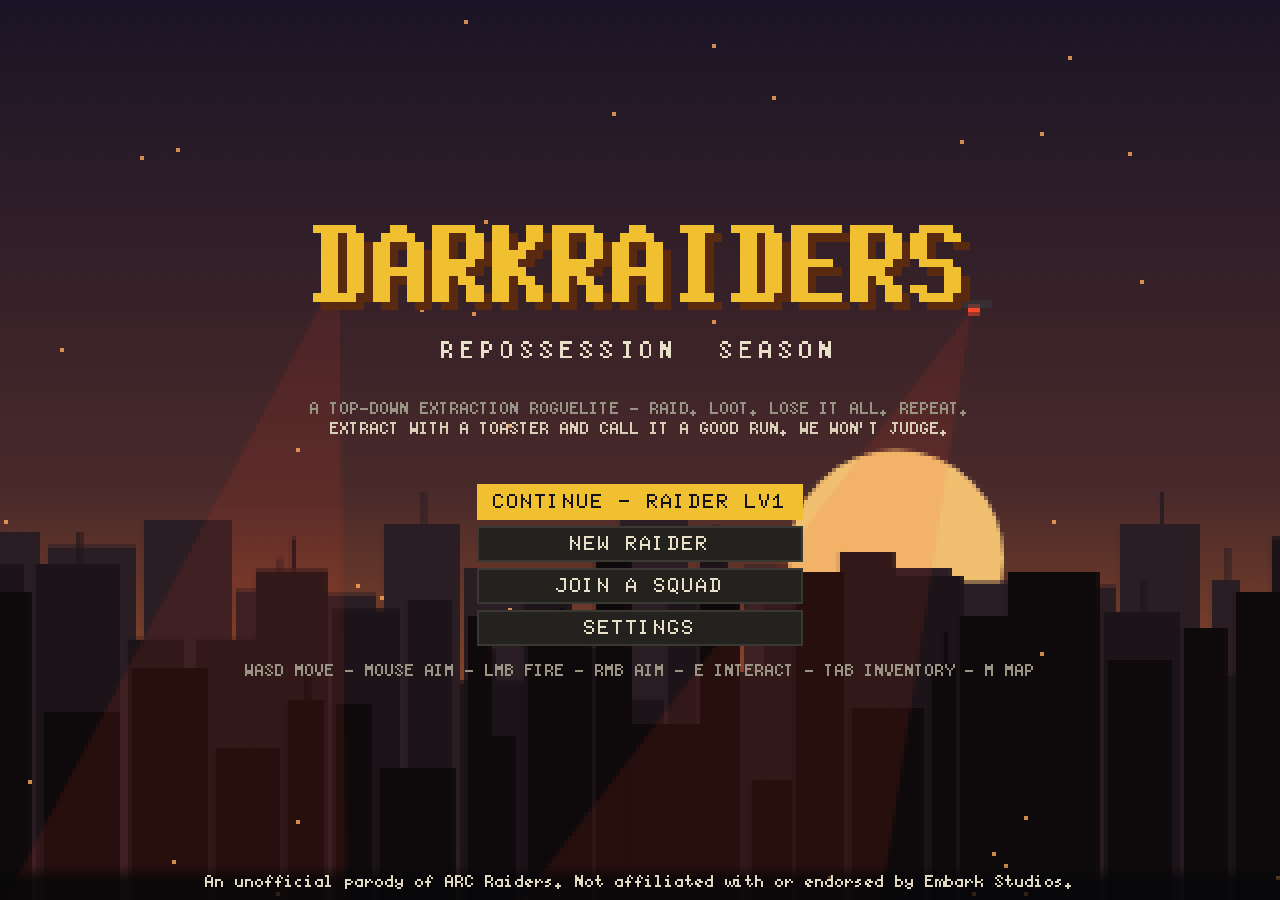
<file: index.html>
<!doctype html>
<html lang="en">
<head>
<meta charset="utf-8">
<meta name="viewport" content="width=device-width, initial-scale=1, maximum-scale=1, user-scalable=no, viewport-fit=cover">
<meta name="mobile-web-app-capable" content="yes">
<meta name="apple-mobile-web-app-capable" content="yes">
<meta name="apple-mobile-web-app-status-bar-style" content="black-translucent">
<meta name="apple-mobile-web-app-title" content="DarkRaiders">
<link rel="manifest" href="manifest.webmanifest">
<link rel="icon" type="image/png" sizes="32x32" href="assets/icons/icon-32.png">
<link rel="apple-touch-icon" href="assets/icons/icon-180.png">
<meta name="theme-color" content="#0a0a0c">
<!-- only this site's own scripts run (no inline / injected ones); workers from blob: (music, the co-op clock);
     connections anywhere (PeerJS signalling can be self-hosted via ?peerhost=) -->
<meta http-equiv="Content-Security-Policy" content="default-src 'self'; script-src 'self'; worker-src 'self' blob:; style-src 'self' 'unsafe-inline'; img-src 'self' data: blob:; font-src 'self' data:; media-src 'self' data: blob:; connect-src 'self' https: wss: http: ws:; object-src 'none'; base-uri 'self'; form-action 'none'">
<title>DarkRaiders</title>
<meta name="description" content="An unofficial parody of ARC Raiders (not affiliated with or endorsed by Embark Studios): a top-down pixel-voxel extraction roguelite. Raid the surface, dodge the ARK repo machines, extract or lose it all.">
<link rel="stylesheet" href="src/ui/style.css">
</head>
<body>
<canvas id="gl"></canvas>
<canvas id="hud"></canvas>
<div id="ui"></div>
<script src="vendor/peerjs.min.js"></script>
<script type="module" src="src/main.js"></script>
</body>
</html>
</file>
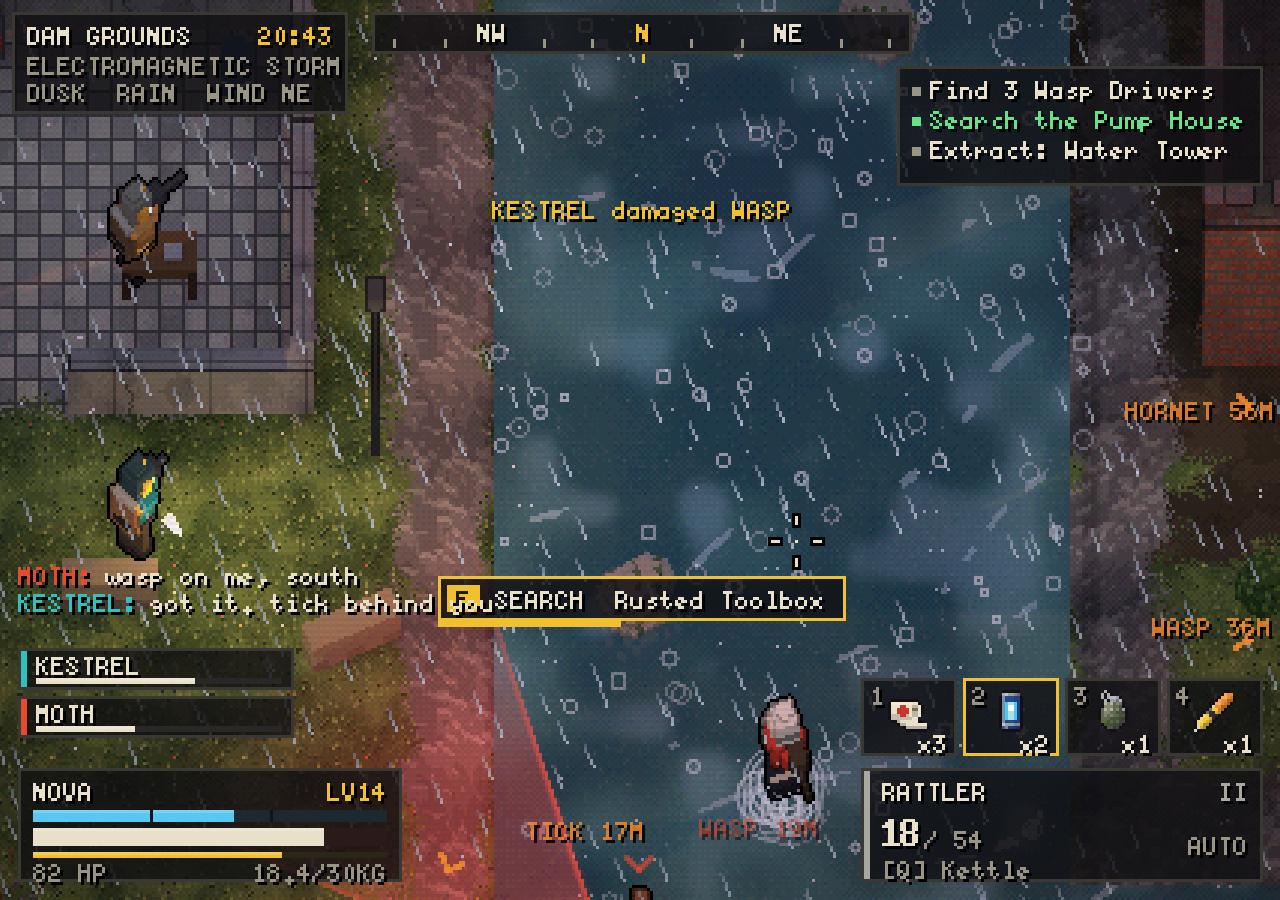
<file: mockups/index.html>
<!doctype html>
<html lang="en">
<head>
<meta charset="utf-8">
<meta name="viewport" content="width=device-width, initial-scale=1">
<title>DarkRaiders – look mockups</title>
<style>
  html, body { margin: 0; height: 100%; background: #0c0c0e; overflow: hidden; }
  canvas { position: absolute; inset: 0; width: 100%; height: 100%; display: block; }
  #hud { image-rendering: pixelated; pointer-events: none; }
  #nav { position: absolute; right: 8px; top: 50%; display: flex; flex-direction: column; gap: 4px; font: 12px monospace; }
  #nav a { color: #e8e0c8; background: #222; padding: 4px 8px; text-decoration: none; }
</style>
</head>
<body>
<canvas id="gl"></canvas>
<canvas id="hud"></canvas>
<script type="module" src="./scenes.js"></script>
</body>
</html>
</file>
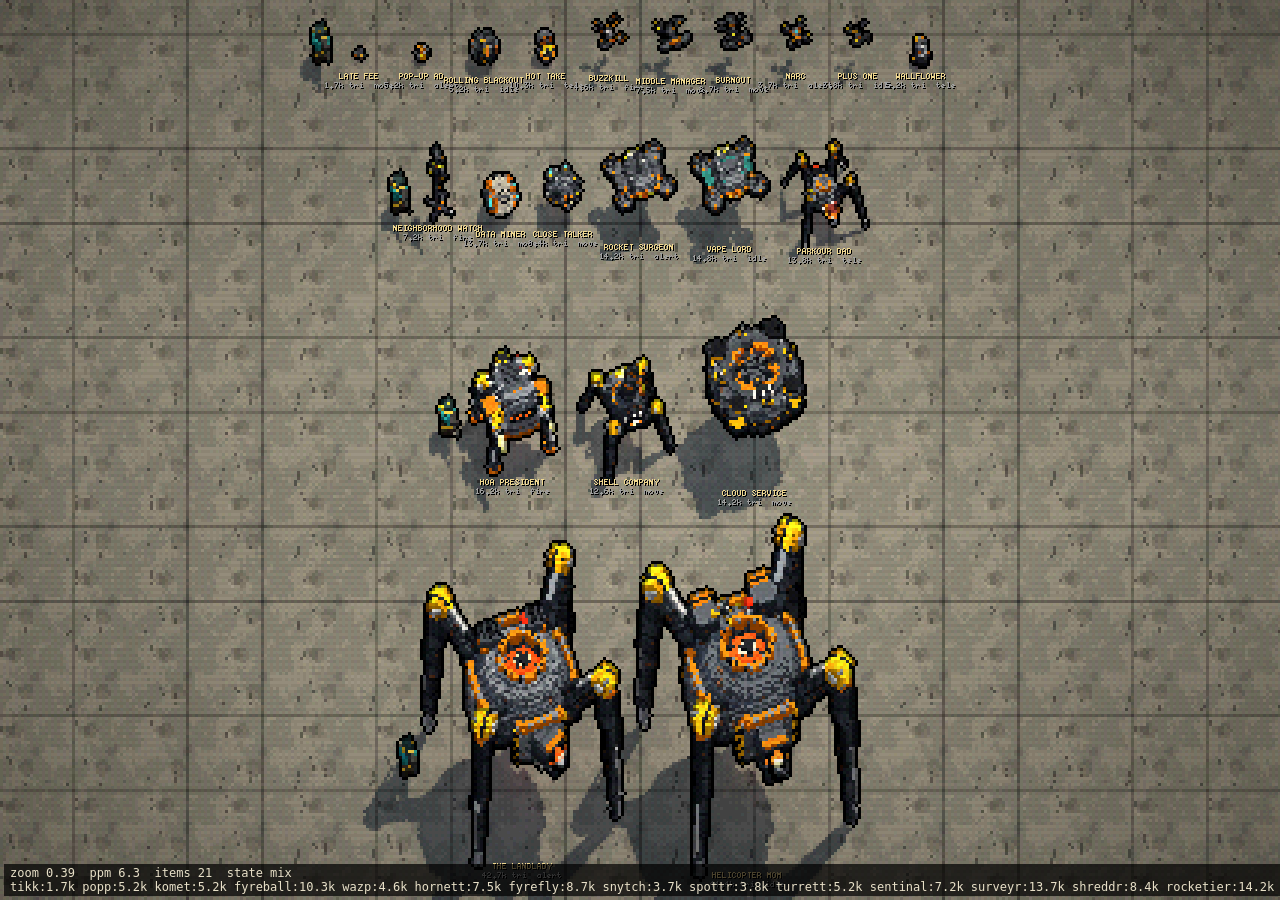
<file: tools/arkgallery.html>
<!doctype html>
<html lang="en">
<head>
<meta charset="utf-8">
<title>ARK model gallery</title>
<style>
  html, body { margin: 0; height: 100%; background: #0c0c0e; color: #e8e0c8; font: 12px monospace; overflow: hidden; }
  canvas { position: absolute; inset: 0; width: 100%; height: 100%; display: block; }
  #ov { pointer-events: none; image-rendering: pixelated; }
  #info { position: fixed; left: 4px; bottom: 4px; background: rgba(0,0,0,.7); padding: 2px 6px; z-index: 5; white-space: pre; }
</style>
</head>
<body>
<canvas id="gl"></canvas>
<canvas id="ov"></canvas>
<div id="info">loading…</div>
<!--
  ARK model gallery. URL params:
    ids=tikk,popp|wazp,hornett   rows separated by '|' (ARK ids from src/data/arc.js; default = all)
    zoom=fit|1|4                 fit = fit everything (default), 1 = game scale (16 px/m), 4 = 4x detail
    state=idle|move|alert|tele|fire|stun|leap|broken|demo|mix
    face=20                      facing in degrees (0 = towards camera); rear=1 adds a rear-view copy
    time=noon|dusk|night|dawn  weather=clear|fog|rain...   alt=low|real (flyer altitude)
    frames=60                    frames simulated before window.__ready; live=0 stops animating after that
    raider=0                     hide the scale raider at the start of each row
-->
<script type="module" src="./arkgallery.js"></script>
</body>
</html>
</file>
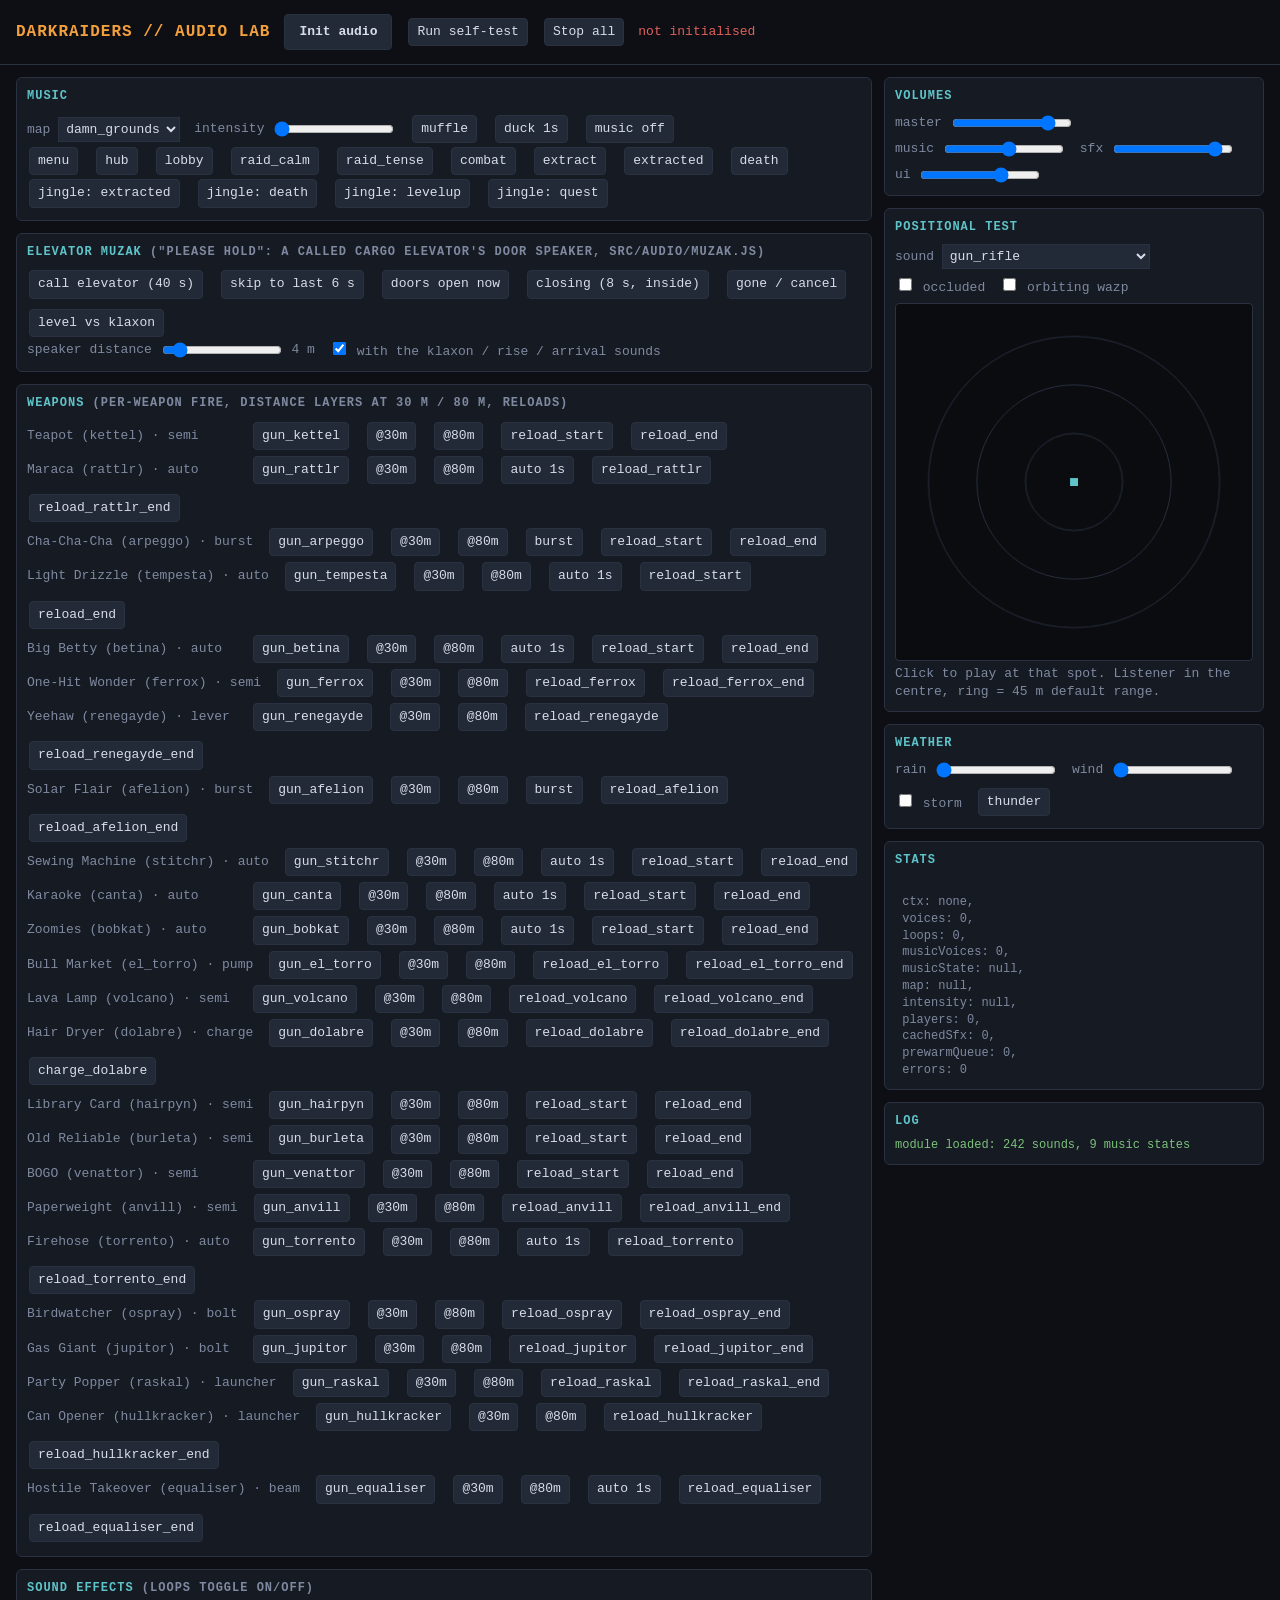
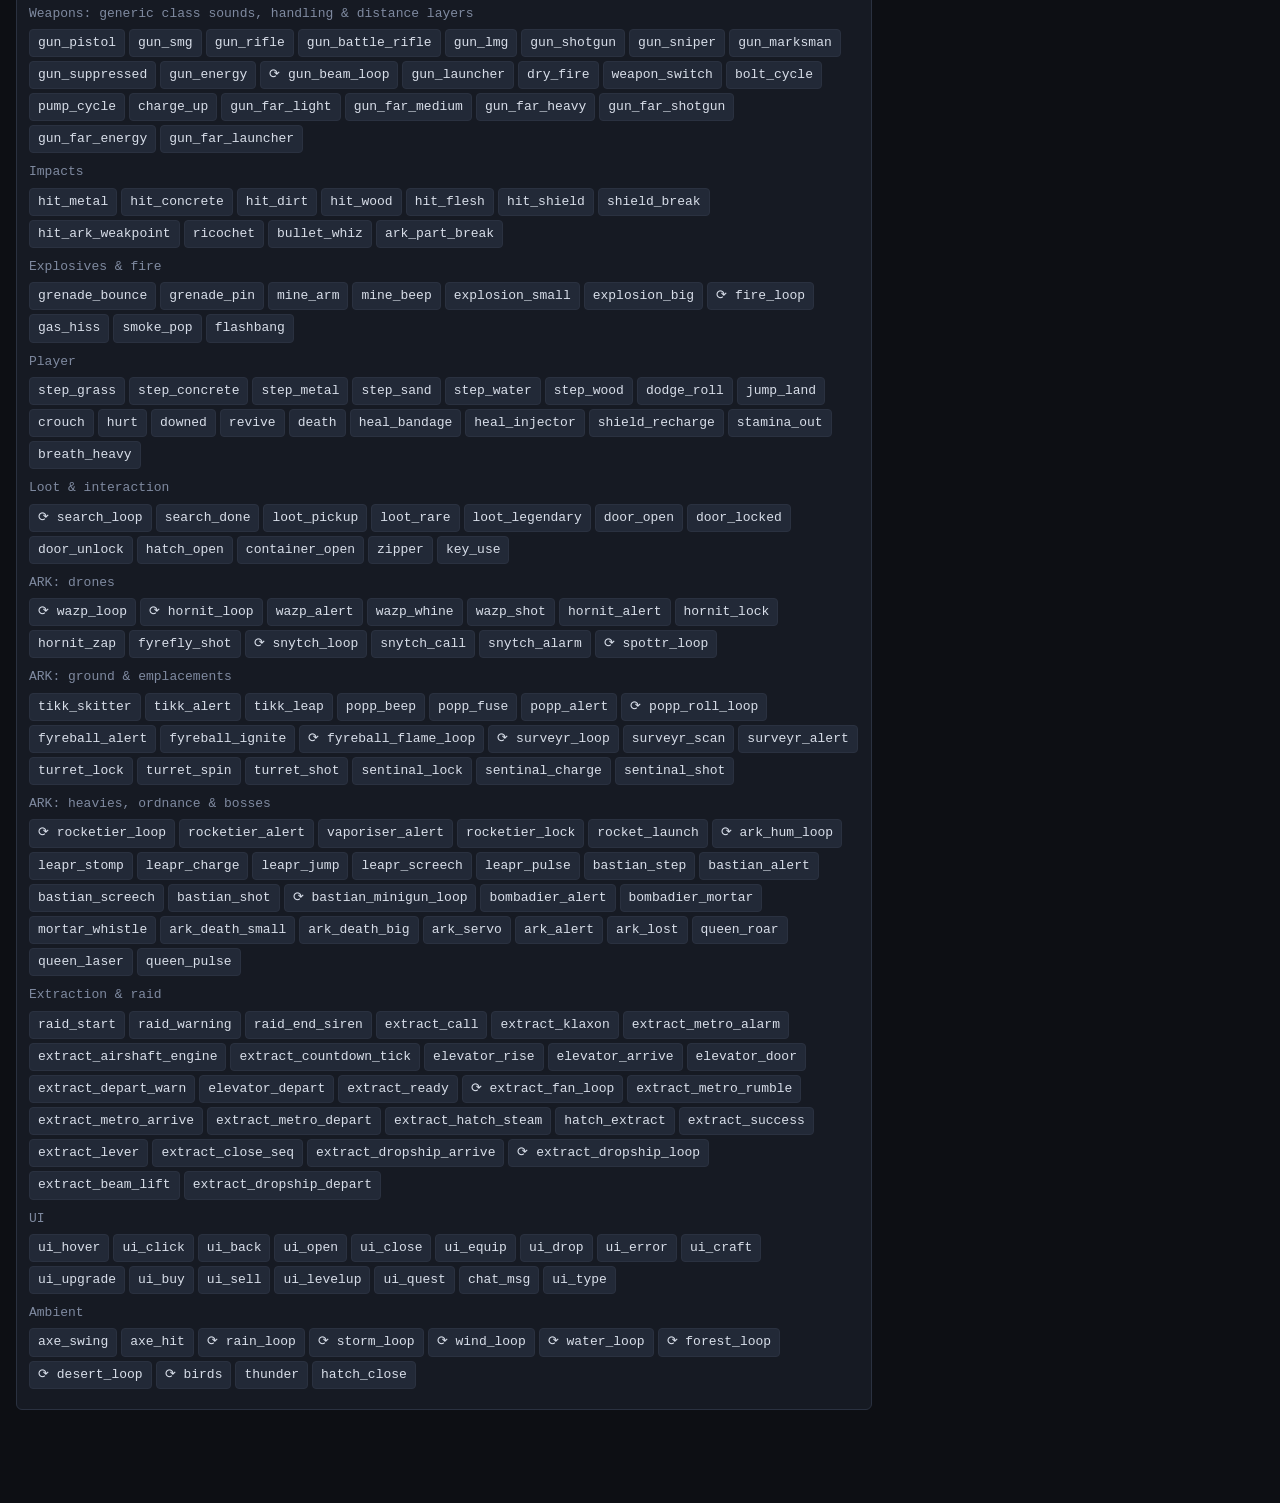
<file: tools/audio-test.html>
<!doctype html>
<html lang="en">
<head>
<meta charset="utf-8">
<meta name="viewport" content="width=device-width, initial-scale=1">
<title>DarkRaiders Audio Test</title>
<style>
  :root {
    --bg: #0d0f14; --panel: #161a23; --line: #2a3140; --text: #d8dee9; --dim: #7f8aa0;
    --accent: #f2a03d; --accent2: #5ec4c9; --bad: #e0605a; --good: #7cc27a;
  }
  * { box-sizing: border-box; }
  body { margin: 0; background: var(--bg); color: var(--text); font: 13px/1.4 ui-monospace, Menlo, Consolas, monospace; }
  header { padding: 12px 16px; border-bottom: 1px solid var(--line); display: flex; gap: 12px; align-items: center; flex-wrap: wrap; }
  h1 { font-size: 16px; margin: 0; color: var(--accent); letter-spacing: 1px; }
  h2 { font-size: 12px; margin: 0 0 8px; color: var(--accent2); text-transform: uppercase; letter-spacing: 1px; }
  main { display: grid; grid-template-columns: minmax(0, 1fr) 380px; gap: 12px; padding: 12px 16px; }
  @media (max-width: 900px) { main { grid-template-columns: minmax(0, 1fr); } }
  section { background: var(--panel); border: 1px solid var(--line); border-radius: 6px; padding: 10px; margin-bottom: 12px; }
  button { background: #222937; color: var(--text); border: 1px solid var(--line); border-radius: 4px; padding: 4px 8px;
    font: inherit; cursor: pointer; margin: 2px; }
  button:hover { border-color: var(--accent); }
  button.on { background: #3b2a12; border-color: var(--accent); color: var(--accent); }
  button.big { padding: 8px 14px; font-weight: bold; }
  .row { display: flex; flex-wrap: wrap; gap: 6px 14px; align-items: center; }
  label { color: var(--dim); }
  input[type=range] { width: 120px; vertical-align: middle; }
  select { background: #222937; color: var(--text); border: 1px solid var(--line); font: inherit; padding: 3px; }
  canvas { background: #0a0c10; border: 1px solid var(--line); border-radius: 4px; width: 100%; max-width: 360px; aspect-ratio: 1; cursor: crosshair; display: block; }
  #stats { white-space: pre; color: var(--dim); font-size: 12px; }
  #log { white-space: pre-wrap; max-height: 220px; overflow: auto; font-size: 12px; }
  .ok { color: var(--good); } .err { color: var(--bad); }
  .group { margin-bottom: 8px; } .group b { color: var(--dim); font-weight: normal; display: block; margin: 4px 2px; }
</style>
</head>
<body>
<header>
  <h1>DARKRAIDERS // AUDIO LAB</h1>
  <button id="init" class="big">Init audio</button>
  <button id="selftest">Run self-test</button>
  <button id="stopall">Stop all</button>
  <span id="status" class="err">not initialised</span>
</header>
<main>
  <div>
    <section>
      <h2>Music</h2>
      <div class="row">
        <label>map <select id="map"><option>damn_grounds</option><option>green_gate</option><option>sandy_city</option></select></label>
        <label>intensity <input id="intensity" type="range" min="0" max="1" step="0.01" value="0"></label>
        <button id="muffle">muffle</button>
        <button id="duck">duck 1s</button>
        <button id="musicoff">music off</button>
      </div>
      <div class="row" id="states"></div>
      <div class="row" id="jingles"></div>
    </section>
    <section>
      <h2>Elevator muzak <span style="color:var(--dim)">("Please Hold": a called cargo elevator's door speaker, src/audio/muzak.js)</span></h2>
      <div class="row">
        <button id="mzcall">call elevator (40 s)</button>
        <button id="mzlast">skip to last 6 s</button>
        <button id="mzopen">doors open now</button>
        <button id="mzclose">closing (8 s, inside)</button>
        <button id="mzcancel">gone / cancel</button>
        <button id="mzlevel">level vs klaxon</button>
      </div>
      <div class="row">
        <label>speaker distance <input id="mzdist" type="range" min="0" max="40" step="0.5" value="4"> <span id="mzdistv">4 m</span></label>
        <label><input type="checkbox" id="mzklax" checked> with the klaxon / rise / arrival sounds</label>
      </div>
      <div id="mzstat" style="color:var(--dim);white-space:pre"></div>
    </section>
    <section>
      <h2>Weapons <span style="color:var(--dim)">(per-weapon fire, distance layers at 30 m / 80 m, reloads)</span></h2>
      <div id="weapons"></div>
    </section>
    <section>
      <h2>Sound effects <span style="color:var(--dim)">(loops toggle on/off)</span></h2>
      <div id="sfx"></div>
    </section>
  </div>
  <div>
    <section>
      <h2>Volumes</h2>
      <div class="row" id="vols"></div>
    </section>
    <section>
      <h2>Positional test</h2>
      <div class="row" style="margin-bottom:6px">
        <label>sound <select id="possound"></select></label>
        <label><input type="checkbox" id="occl"> occluded</label>
        <label><input type="checkbox" id="orbit"> orbiting wazp</label>
      </div>
      <canvas id="pos" width="360" height="360"></canvas>
      <div style="color:var(--dim);margin-top:4px">Click to play at that spot. Listener in the centre, ring = 45 m default range.</div>
    </section>
    <section>
      <h2>Weather</h2>
      <div class="row">
        <label>rain <input id="rain" type="range" min="0" max="1" step="0.01" value="0"></label>
        <label>wind <input id="wind" type="range" min="0" max="1" step="0.01" value="0"></label>
        <label><input type="checkbox" id="storm"> storm</label>
        <button id="thunder">thunder</button>
      </div>
    </section>
    <section><h2>Stats</h2><div id="stats"></div></section>
    <section><h2>Log</h2><div id="log"></div></section>
  </div>
</main>
<script type="module">
import { audio } from '../src/audio/audio.js';
import { ITEMS } from '../src/data/items.js';
import { gunSoundFor, reloadSoundFor, chargeSoundFor } from '../src/game/items.js';
window.audio = audio;
const $ = (id) => document.getElementById(id);
const log = (msg, cls = '') => { const d = document.createElement('div'); d.className = cls; d.textContent = msg; $('log').prepend(d); };
const names = audio.debugNames();

$('init').onclick = () => {
  const ok = audio.init();
  $('status').textContent = ok ? 'running' : 'init failed'; $('status').className = ok ? 'ok' : 'err';
};
document.addEventListener('pointerdown', () => { if (!audio.ready) $('init').click(); }, { once: true });

// ---------------------------------------------------------------- music
let curBtn = null;
for (const s of names.music) {
  const b = document.createElement('button'); b.textContent = s;
  b.onclick = () => { audio.music(s, { map: $('map').value }); curBtn?.classList.remove('on'); b.classList.add('on'); curBtn = b; };
  $('states').append(b);
}
for (const j of names.jingles) {
  const b = document.createElement('button'); b.textContent = 'jingle: ' + j; b.onclick = () => audio.jingle(j); $('jingles').append(b);
}
$('map').onchange = () => { const s = audio.stats().musicState; if (s) audio.music(s, { map: $('map').value }); };
$('intensity').oninput = (e) => audio.setIntensity(+e.target.value);
let muffled = false;
$('muffle').onclick = (e) => { muffled = !muffled; audio.muffle(muffled); e.target.classList.toggle('on', muffled); };
$('duck').onclick = () => audio.duck(0.7, 1);
$('musicoff').onclick = () => { audio.music('off'); curBtn?.classList.remove('on'); };

// ---------------------------------------------------------------- elevator muzak
// A fake cargo elevator north of the listener, driven through the same per-frame call the raid view makes
// (audio.muzak(x, { st, tl, y, me, done })) with a local idle -> called 40 s -> open -> closing 8 s -> gone timeline.
const MZ = { name: 'Lab Lift', kind: 'elevator', x: 50, z: 50, face: 0, callDur: 40 }, mzSim = { st: 'idle', tl: 0, cue: new Set() };
const mzPlace = () => { const d = +$('mzdist').value; MZ.x = 50; MZ.z = 50 - d - 2.6; $('mzdistv').textContent = d + ' m'; };   // door speaker `d` m north
$('mzdist').oninput = mzPlace; mzPlace();
const mzSet = (st, tl) => { if (!audio.ready) $('init').click(); mzSim.st = st; mzSim.tl = tl; mzSim.cue.clear(); if (st === 'called') MZ.callDur = 40; };
$('mzcall').onclick = () => { mzSet('called', 40); if ($('mzklax').checked) audio.play('extract_call', { x: MZ.x, z: MZ.z }); };
$('mzlast').onclick = () => { if (mzSim.st === 'called') mzSim.tl = Math.min(mzSim.tl, 6); };
$('mzopen').onclick = () => mzSet('open', 90);
$('mzclose').onclick = () => { mzSet('closing', 8); $('mzdist').value = 0; mzPlace(); MZ.z = 50; };
$('mzcancel').onclick = () => mzSet('gone', 75);
$('mzlevel').onclick = async () => {
  const { renderMuzakOffline } = await import('../src/audio/muzak.js');
  const m = await renderMuzakOffline(8), k = await audio.renderOffline({ sfx: 'extract_klaxon', raw: true }, 4.2);
  log(`muzak loop (pre-speaker) rms ${m.rms.toFixed(3)} peak ${m.peak.toFixed(2)} | klaxon sample x vol rms ${k.rms.toFixed(3)} peak ${k.peak.toFixed(2)}`, 'ok');
};
let mzT = performance.now();
function mzTick(now) {
  const dt = Math.min(0.1, (now - mzT) / 1000); mzT = now;
  const S = mzSim, klax = $('mzklax').checked, at = { x: MZ.x, z: MZ.z }, once = (k, n) => { if (klax && !S.cue.has(k)) { S.cue.add(k); audio.play(n, at); } };
  if (S.st !== 'idle') S.tl = Math.max(0, S.tl - dt);
  if (S.st === 'called') {
    if (S.tl > 6.3) once('klax' + Math.floor((40 - S.tl) / 4), 'extract_klaxon'); else once('rise', 'elevator_rise');
    if (S.tl <= 0) { mzSet('open', 90); once('arrive', 'elevator_arrive'); }
  } else if (S.st === 'open' && S.tl <= 0) mzSet('closing', 8);
  else if (S.st === 'closing') { once('close', 'extract_close_seq'); if (S.tl <= 0) { mzSet('gone', 75); once('drop', 'elevator_depart'); } }
  else if (S.st === 'gone' && S.tl <= 0) mzSet('idle', 0);
  if (audio.ready) {
    audio.muzak(MZ, { st: S.st, tl: S.tl, y: 0, me: { x: 50, y: 0, z: 50 }, done: false });
    const d = audio.mz?.debug?.() || {};
    $('mzstat').textContent = `state ${S.st} ${S.tl.toFixed(1)} s | muzak ${d.mode || 'off'}${d.mode ? ` · ${d.song} step ${d.step} · ${d.bpm?.toFixed(1)} bpm · dist ${d.d?.toFixed(1)} m · gain ${d.g?.toFixed(3)} · lp ${Math.round(d.lp || 0)} Hz · voices ${d.voices}${d.combat ? ' · combat duck' : ''}` : ''}`;
  }
  requestAnimationFrame(mzTick);
}
requestAnimationFrame(mzTick);

// ---------------------------------------------------------------- sfx
// per-weapon rows: name (item id) + fire / far / reload / charge buttons
const LX0 = 50, LZ0 = 50;
const usedByWeapons = new Set();
for (const [id, it] of Object.entries(ITEMS)) {
  if (it.type !== 'weapon') continue;
  const row = document.createElement('div'); row.className = 'row'; row.style.marginBottom = '2px';
  const w = it.weapon, lab = document.createElement('label'); lab.style.minWidth = '210px';
  lab.textContent = `${it.name} (${id}) · ${w.mode}`;
  row.append(lab);
  const add = (txt, fn) => { const b = document.createElement('button'); b.textContent = txt; b.onclick = fn; row.append(b); };
  const fire = gunSoundFor(id);
  add(fire, () => audio.play(fire));
  add('@30m', () => { audio.setListener(LX0, LZ0); audio.play(fire, { x: LX0 + 30, z: LZ0 }); });
  add('@80m', () => { audio.setListener(LX0, LZ0); audio.play(fire, { x: LX0 - 80, z: LZ0 }); });
  if (w.mode === 'burst') add('burst', () => { for (let k = 0; k < (w.burst || 3); k++) audio.play(fire, { delay: k * 60 / w.rpm }); });
  if (w.mode === 'auto' || w.mode === 'beam') add('auto 1s', () => { const n = Math.round(w.rpm / 60); for (let k = 0; k < n; k++) audio.play(fire, { delay: k * 60 / w.rpm }); });
  const r0 = reloadSoundFor(id), r1 = reloadSoundFor(id, 'end');
  add(r0, () => audio.play(r0)); add(r1, () => audio.play(r1));
  if (w.mode === 'charge') { const c = chargeSoundFor(id); add(c, () => audio.play(c)); usedByWeapons.add(c); }
  usedByWeapons.add(fire); usedByWeapons.add(r0); usedByWeapons.add(r1);
  $('weapons').append(row);
}
const GROUPS = [
  ['Weapons: generic class sounds, handling & distance layers', /^(gun_|reload_|dry_fire|weapon_switch|bolt_cycle|pump_cycle|charge_)/],
  ['Impacts', /^(hit_|shield_break|ark_part_break|ricochet|bullet_whiz)/],
  ['Explosives & fire', /^(explosion_|grenade_|fire_loop|gas_hiss|smoke_pop|flashbang|mine_)/],
  ['Player', /^(step_|dodge_roll|jump_land|crouch|hurt|downed|revive|death|heal_|shield_recharge|stamina_out|breath_heavy)/],
  ['Loot & interaction', /^(search_|loot_|door_|hatch_open|container_open|zipper|key_use)/],
  ['ARK: drones', /^(wazp|hornit|fyrefly|snytch|spottr)/],
  ['ARK: ground & emplacements', /^(tikk|popp|fyreball|surveyr|turret|sentinal)/],
  ['ARK: heavies, ordnance & bosses', /^(rocket|vaporiser|leapr|bastian|bombadier|mortar|queen|ark_)/],
  ['Extraction & raid', /^(extract_|elevator_|metro_|raid_|hatch_extract)/],
  ['UI', /^(ui_|chat_msg)/],
  ['Ambient', /./],
];
const loops = {};
const placed = new Set();
for (const [title, re] of GROUPS) {
  const div = document.createElement('div'); div.className = 'group';
  const h = document.createElement('b'); h.textContent = title; div.append(h);
  for (const n of names.sfx) {
    if (placed.has(n) || usedByWeapons.has(n) || !re.test(n)) continue;
    placed.add(n);
    const b = document.createElement('button'); b.textContent = n;
    if (names.loops.includes(n)) {
      b.textContent = '⟳ ' + n;
      b.onclick = () => {
        if (loops[n]) { loops[n].stop(); delete loops[n]; b.classList.remove('on'); }
        else { loops[n] = audio.loop(n); b.classList.add('on'); }
      };
    } else b.onclick = () => audio.play(n);
    div.append(b);
  }
  $('sfx').append(div);
}
for (const n of names.sfx) { const o = document.createElement('option'); o.textContent = n; $('possound').append(o); }
$('possound').value = 'gun_rifle';

// ---------------------------------------------------------------- volumes
for (const k of ['master', 'music', 'sfx', 'ui']) {
  const l = document.createElement('label'); l.textContent = k + ' ';
  const r = document.createElement('input'); r.type = 'range'; r.min = 0; r.max = 1; r.step = 0.01; r.value = audio.vol[k];
  r.oninput = () => audio.setVolumes({ [k]: +r.value });
  l.append(r); $('vols').append(l);
}

// ---------------------------------------------------------------- weather
const wx = () => audio.weather({ rain: +$('rain').value, wind: +$('wind').value, storm: $('storm').checked });
$('rain').oninput = wx; $('wind').oninput = wx; $('storm').onchange = wx;
$('thunder').onclick = () => audio.thunder();
$('stopall').onclick = () => { audio.stopAll(); for (const k in loops) delete loops[k]; document.querySelectorAll('button.on').forEach((b) => b.classList.remove('on')); };

// ---------------------------------------------------------------- positional canvas
const cv = $('pos'), g = cv.getContext('2d'), SPAN = 110;     // metres across the canvas
const LX = 50, LZ = 50; audio.setListener(LX, LZ);
const marks = [];
let orbit = null, orbitPos = null;
cv.onclick = (e) => {
  const r = cv.getBoundingClientRect();
  const x = LX + ((e.clientX - r.left) / r.width - 0.5) * SPAN, z = LZ + ((e.clientY - r.top) / r.height - 0.5) * SPAN;
  audio.play($('possound').value, { x, z, occluded: $('occl').checked });
  marks.push({ x, z, t: performance.now() });
};
$('orbit').onchange = (e) => {
  if (e.target.checked) orbit = audio.loop('wazp_loop', { x: LX + 15, z: LZ });
  else { orbit?.stop(); orbit = null; orbitPos = null; }
};
const toPx = (x, z) => [((x - LX) / SPAN + 0.5) * cv.width, ((z - LZ) / SPAN + 0.5) * cv.height];
function draw(now) {
  g.clearRect(0, 0, cv.width, cv.height);
  g.strokeStyle = '#2a3140';
  for (const m of [15, 30, 45]) { g.beginPath(); g.arc(cv.width / 2, cv.height / 2, (m / SPAN) * cv.width, 0, Math.PI * 2); g.stroke(); }
  g.fillStyle = '#5ec4c9'; g.fillRect(cv.width / 2 - 4, cv.height / 2 - 4, 8, 8);
  if (orbit) {
    const a = now / 1000 * 0.8, x = LX + Math.cos(a) * 18, z = LZ + Math.sin(a) * 18;
    orbit.setPos(x, z); orbit.setOccluded($('occl').checked); orbitPos = [x, z];
  }
  if (orbitPos) { const [px, pz] = toPx(...orbitPos); g.fillStyle = '#e0605a'; g.beginPath(); g.arc(px, pz, 5, 0, 7); g.fill(); }
  for (let i = marks.length - 1; i >= 0; i--) {
    const m = marks[i], age = (now - m.t) / 1000;
    if (age > 1.5) { marks.splice(i, 1); continue; }
    const [px, pz] = toPx(m.x, m.z);
    g.strokeStyle = `rgba(242,160,61,${1 - age / 1.5})`; g.beginPath(); g.arc(px, pz, 4 + age * 20, 0, 7); g.stroke();
  }
  requestAnimationFrame(draw);
}
requestAnimationFrame(draw);

// ---------------------------------------------------------------- stats
setInterval(() => { $('stats').textContent = JSON.stringify(audio.stats(), null, 1).replace(/[{}"]/g, ''); }, 250);

// ---------------------------------------------------------------- self-test (also driven by Playwright)
window.selfTest = async function selfTest() {
  const res = { sfxOk: 0, loopsOk: 0, musicOk: 0, thrown: [], errors: [] };
  const before = audio.errors.length;
  for (const n of names.sfx) {
    try {
      const h = audio.play(n, { x: LX + (Math.random() - 0.5) * 30, z: LZ + (Math.random() - 0.5) * 30 });
      audio.play(n, { vol: 0.5 });
      h.stop(); res.sfxOk++;
    } catch (e) { res.thrown.push(n + ': ' + e.message); }
  }
  for (const n of names.loops) {
    try { const h = audio.loop(n, { x: LX + 5, z: LZ }); h.setPos(LX - 5, LZ + 3); h.setVol(0.5); h.setPitch(1.1); h.setOccluded(true); h.stop(); res.loopsOk++; }
    catch (e) { res.thrown.push('loop ' + n + ': ' + e.message); }
  }
  for (const map of names.maps) for (const s of names.music) {
    try { audio.music(s, { map }); audio.setIntensity(Math.random()); res.musicOk++; await new Promise((r) => setTimeout(r, 30)); }
    catch (e) { res.thrown.push('music ' + s + '/' + map + ': ' + e.message); }
  }
  for (const j of names.jingles) try { audio.jingle(j); } catch (e) { res.thrown.push('jingle ' + j + ': ' + e.message); }
  try { audio.weather({ rain: 0.8, wind: 0.5, storm: true }); audio.thunder(); audio.duck(0.5, 0.5); audio.weather({ rain: 0, wind: 0, storm: false }); }
  catch (e) { res.thrown.push('weather: ' + e.message); }
  try {
    const X = { name: 'selftest lift', kind: 'elevator', x: LX, z: LZ - 5, face: 0, callDur: 40 }, me = { x: LX, y: 0, z: LZ };
    for (const [st, tl] of [['called', 30], ['called', 0.5], ['open', 90], ['closing', 7], ['gone', 75]]) audio.muzak(X, { st, tl, y: 0, me, done: false });
    audio.mz?.stop(0.05); res.muzakOk = 1;
  } catch (e) { res.thrown.push('muzak: ' + e.message); }
  audio.music('off');
  res.errors = audio.errors.slice(before);
  log(`self-test: sfx ${res.sfxOk}/${names.sfx.length}, loops ${res.loopsOk}/${names.loops.length}, music ${res.musicOk}, thrown ${res.thrown.length}, errors ${res.errors.length}`,
    res.thrown.length || res.errors.length ? 'err' : 'ok');
  return res;
};
$('selftest').onclick = () => { if (!audio.ready) $('init').click(); window.selfTest(); };
log('module loaded: ' + names.sfx.length + ' sounds, ' + names.music.length + ' music states', 'ok');
</script>
</body>
</html>
</file>
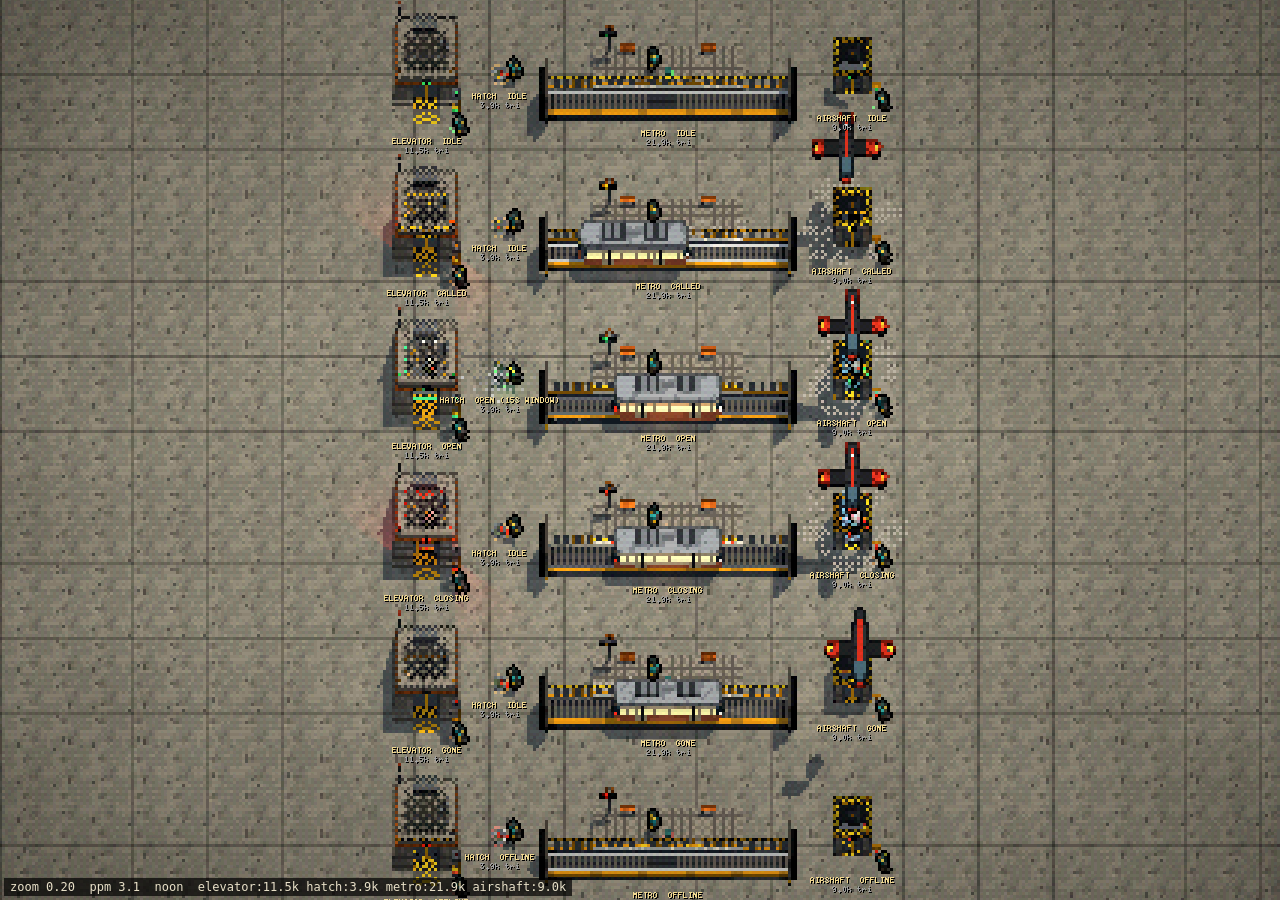
<file: tools/extractgallery.html>
<!doctype html>
<html lang="en">
<head>
<meta charset="utf-8">
<title>Extract gallery</title>
<style>
  html, body { margin: 0; height: 100%; background: #0c0c0e; color: #e8e0c8; font: 12px monospace; overflow: hidden; }
  canvas { position: absolute; inset: 0; width: 100%; height: 100%; display: block; }
  #ov { pointer-events: none; image-rendering: pixelated; }
  #info { position: fixed; left: 4px; bottom: 4px; background: rgba(0,0,0,.7); padding: 2px 6px; z-index: 5; white-space: pre; }
</style>
</head>
<body>
<canvas id="gl"></canvas>
<canvas id="ov"></canvas>
<div id="info">loading…</div>
<!--
  Extraction structure gallery (src/engine/extracts.js): every kind (columns) in every state (rows) with the
  game's Renderer + Lighting + World on a flat floor and raiders for scale. URL params:
    kind=elevator,metro          kinds to show (elevator, hatch, metro, airshaft; default all)
    state=called,open            states (idle, called, open, closing, gone, offline; default all)
    time=noon|dusk|night|dawn  weather=clear|rain|fog...
    zoom=fit|1|3                 fit = everything (default), 1 = game scale (16 px/m), 3 = close-up
    inside=1                     the viewer stands in each cabin: bunker roof fades, walls cut, car roof hides
    ct=3                         seconds left on the call timer for 'called' (car / train / dropship arriving)
    ot=80                        seconds left before the auto-departure for 'open'
    cl=5                         seconds left of 'closing'
    ge=3.5                       seconds since departure for 'gone'
    face=0                       facing in degrees (0 = front toward the camera; metro reads best at 180)
    frames=90                    frames simulated before window.__ready; live=0 stops animating after that
    raider=0                     hide the scale raiders (one outside, one in the cabin while boarding)
  The hatch has no call cycle: its 'open' row shows the 15 s key window (lid up, steam); other rows idle.
-->
<script type="module" src="./extractgallery.js"></script>
</body>
</html>
</file>
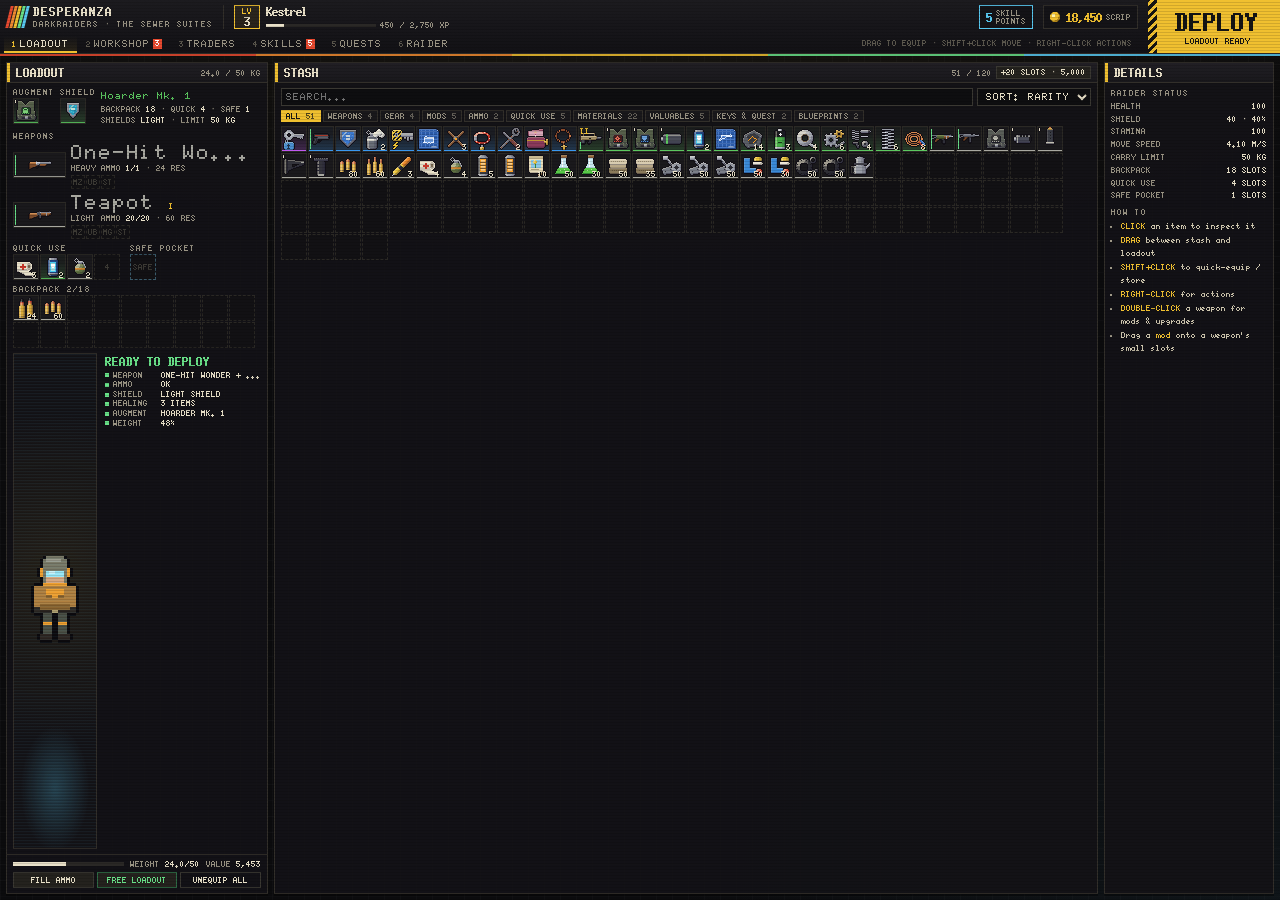
<file: tools/hubtest.html>
<!doctype html>
<html lang="en">
<head>
<meta charset="utf-8">
<meta name="viewport" content="width=device-width, initial-scale=1">
<title>Hub Test</title>
<link rel="stylesheet" href="../src/ui/style.css">
</head>
<body>
<div id="ui"></div>
<script type="module" src="hubtest.js"></script>
</body>
</html>
</file>
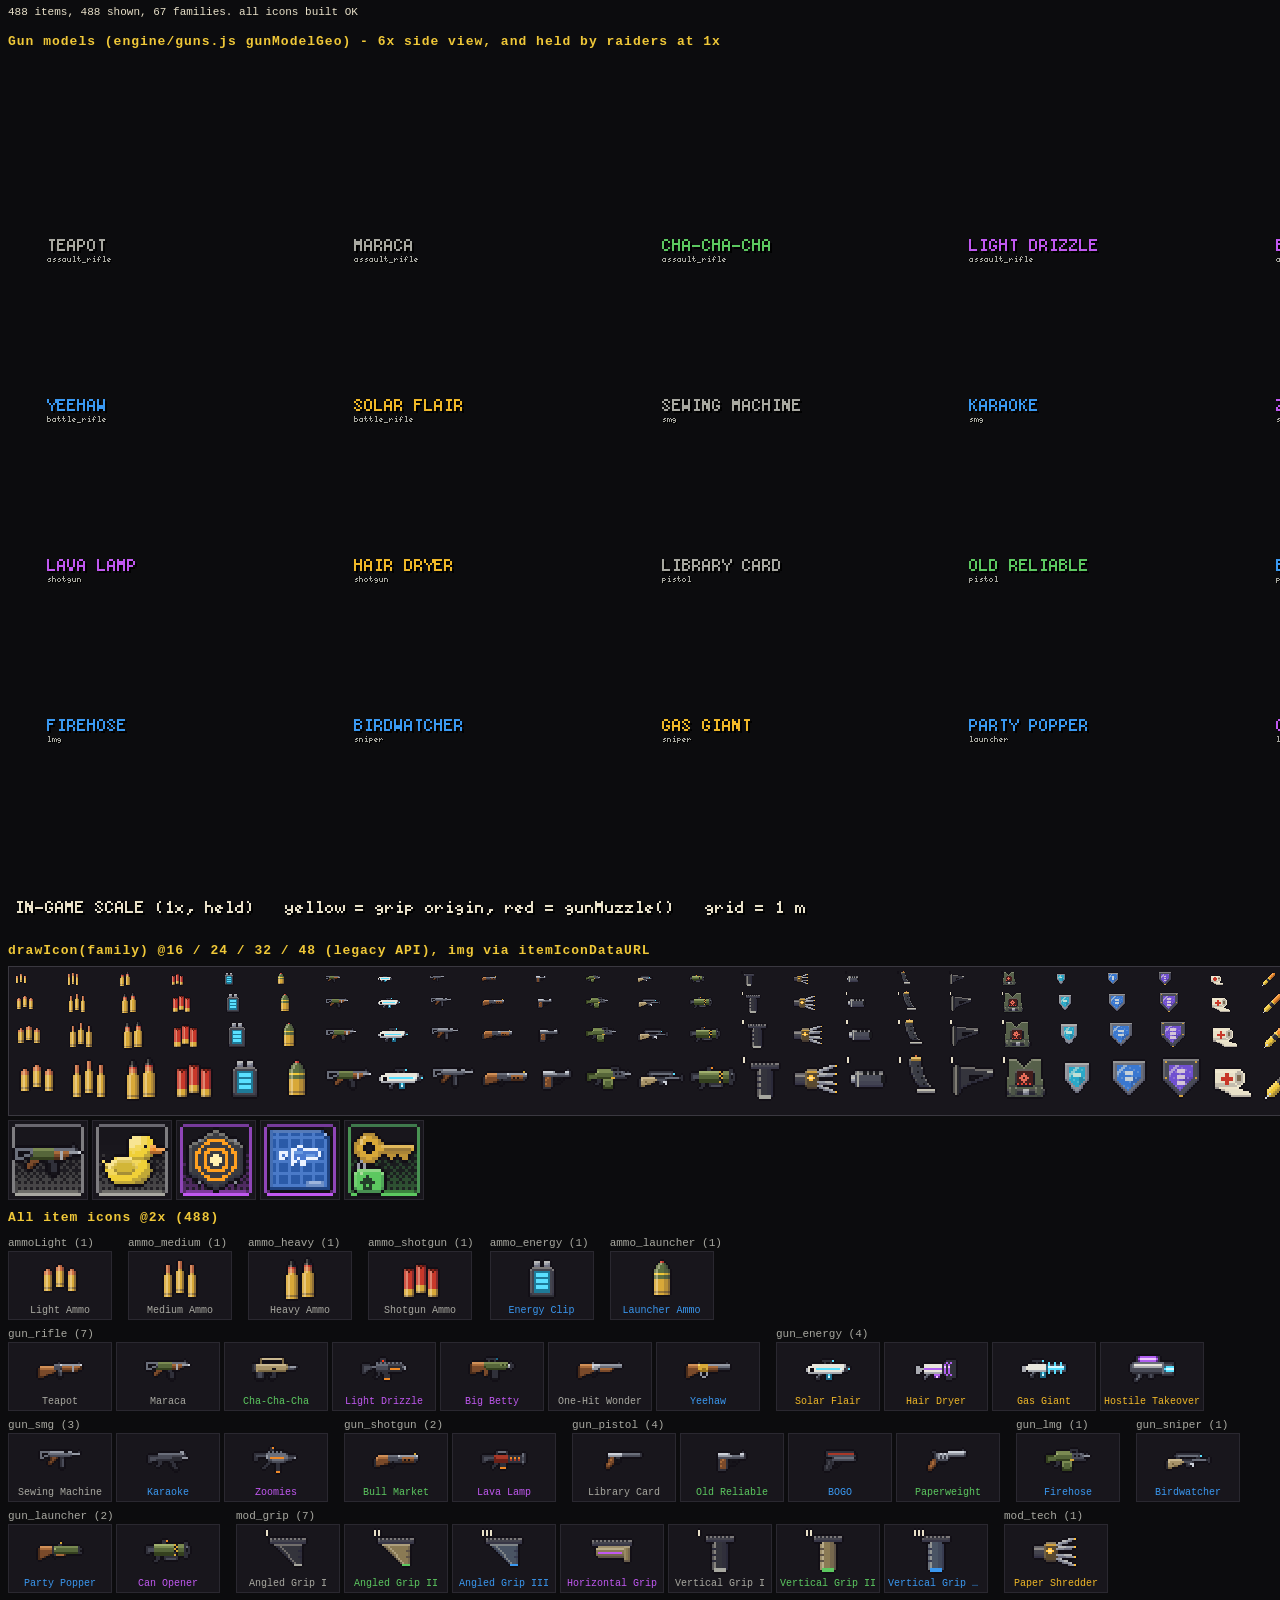
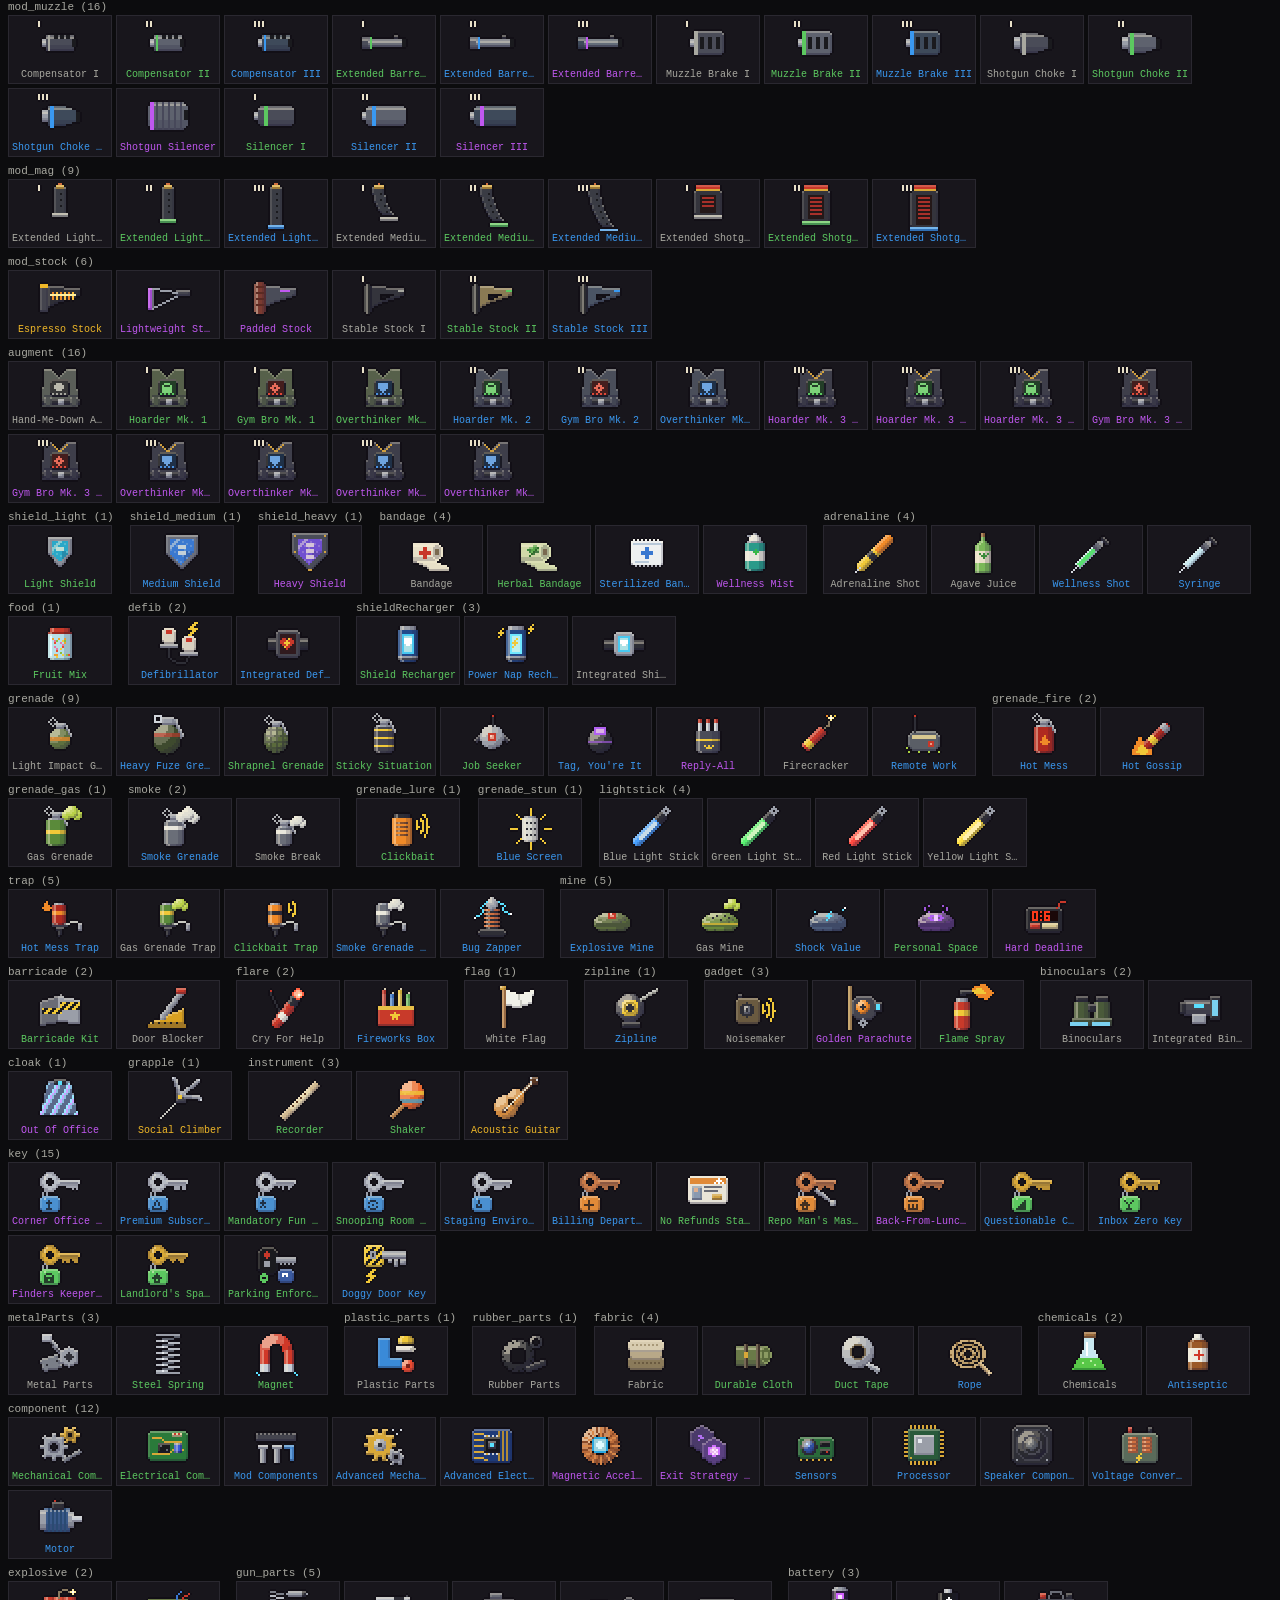
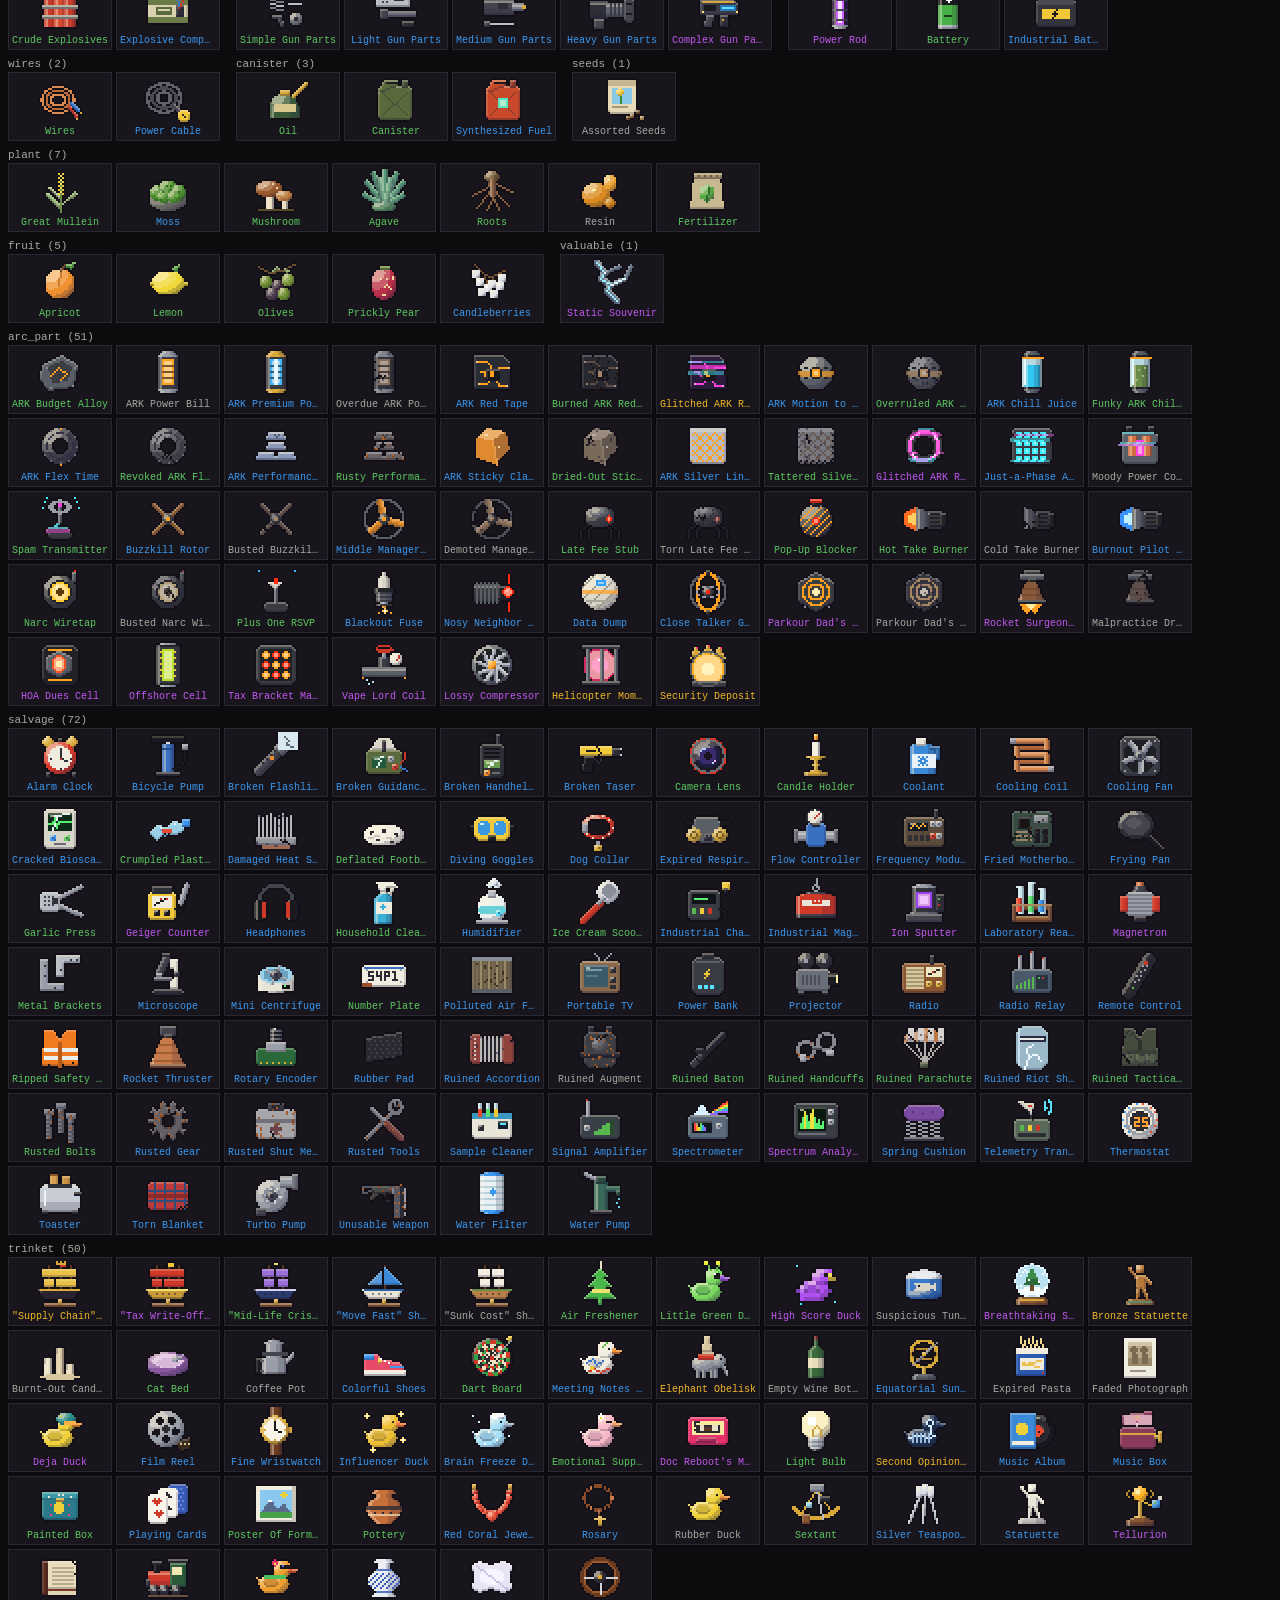
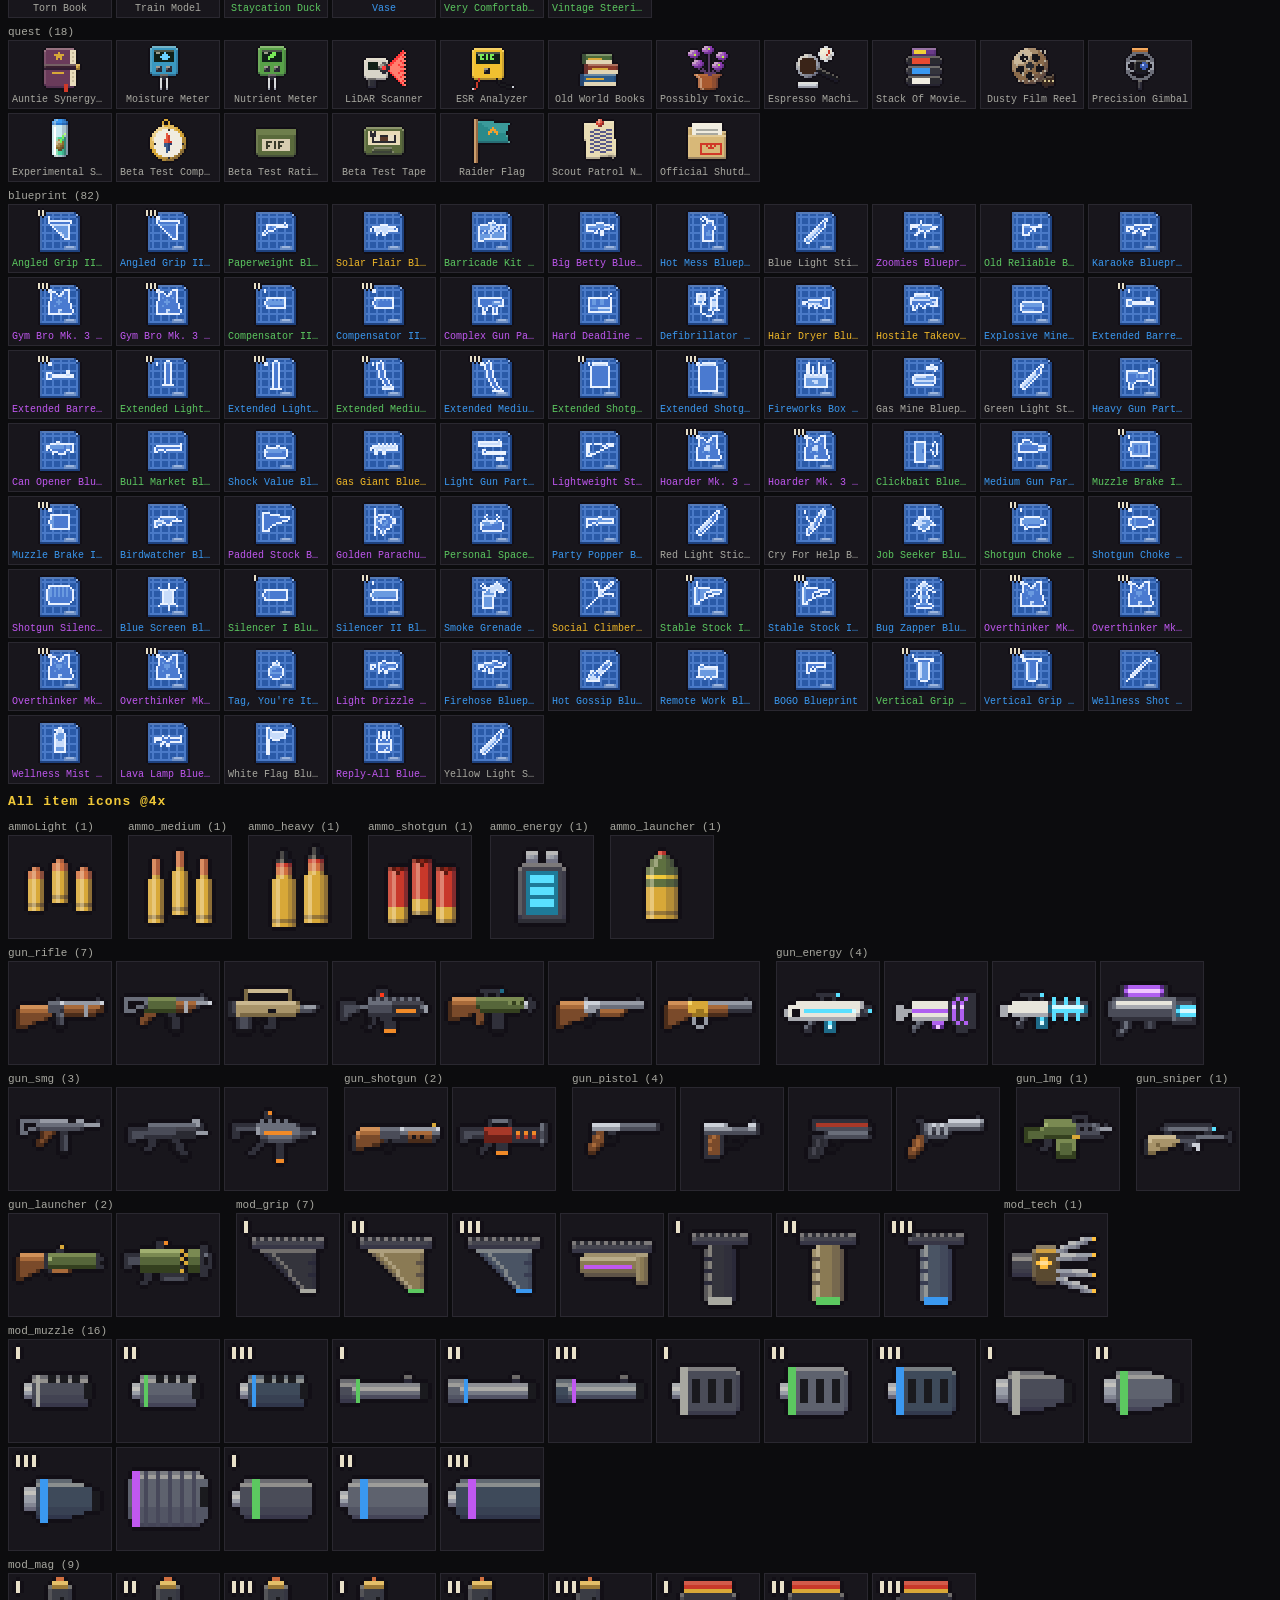
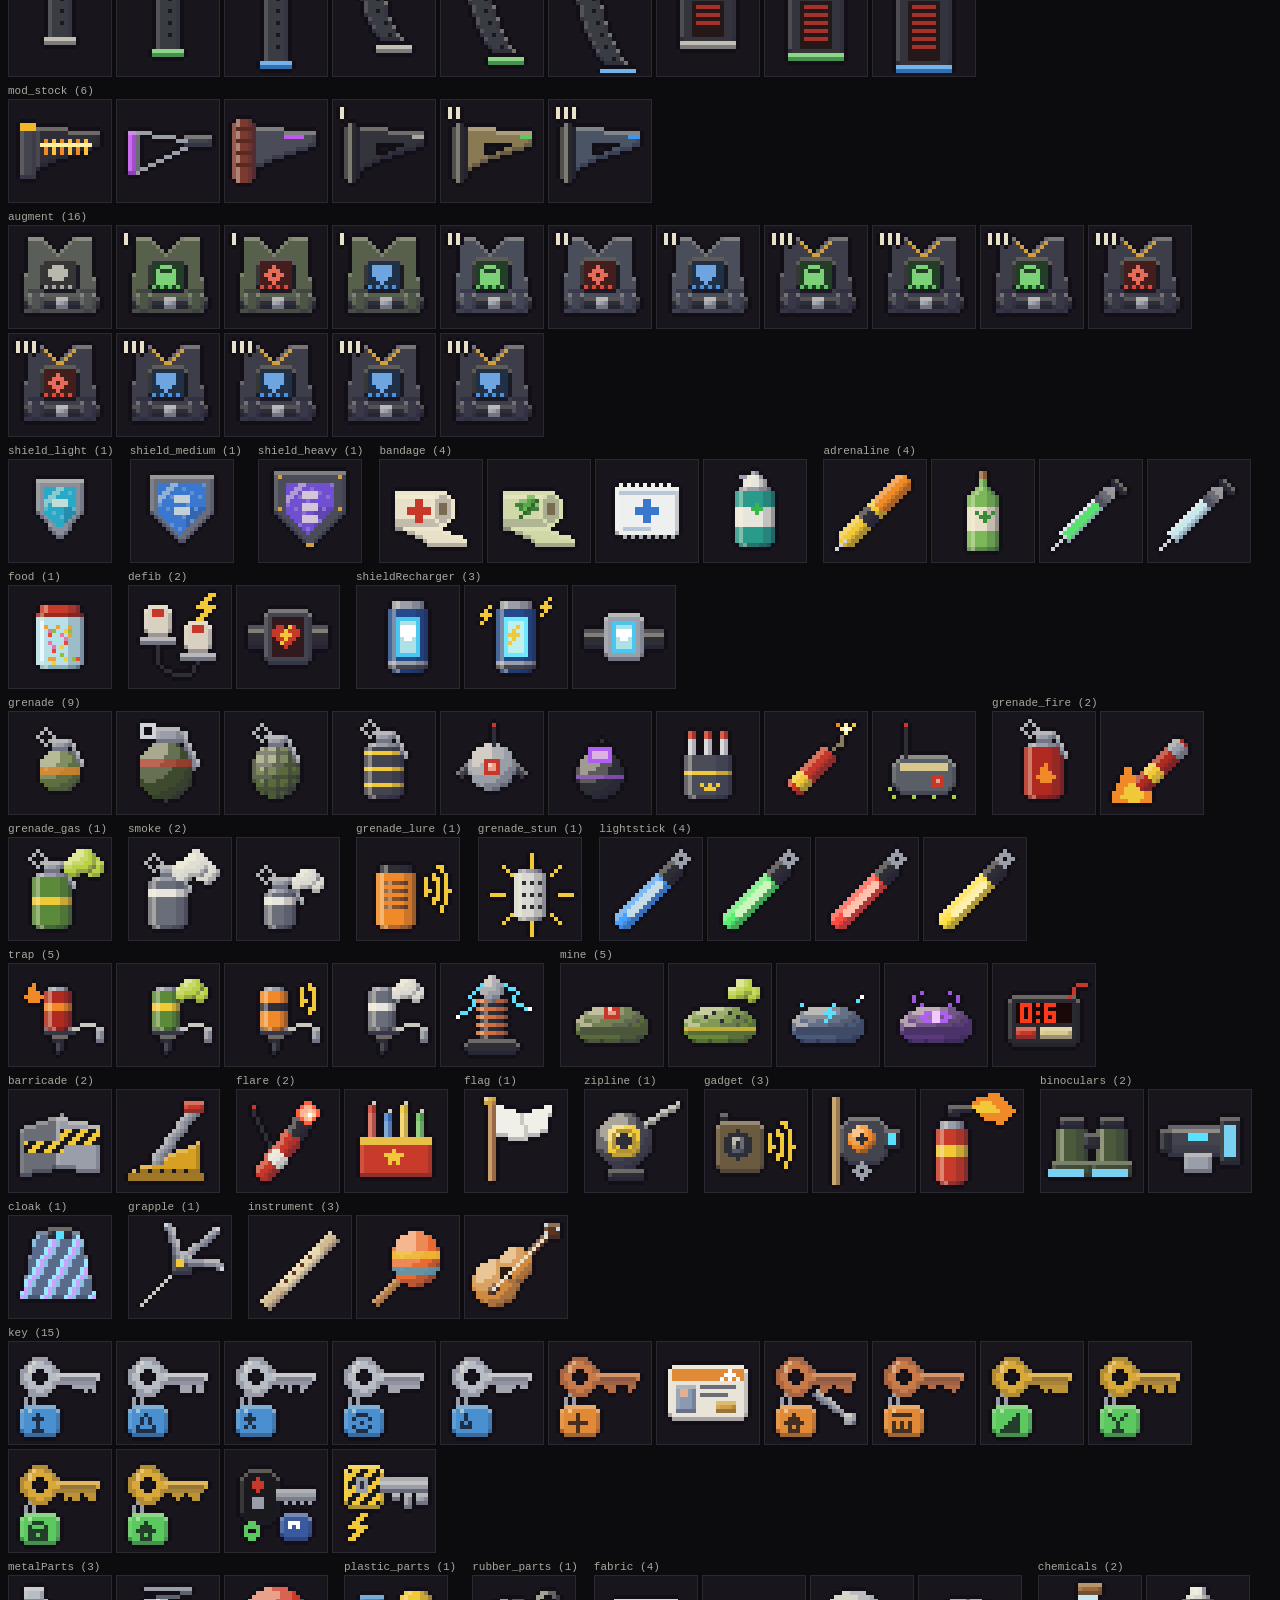
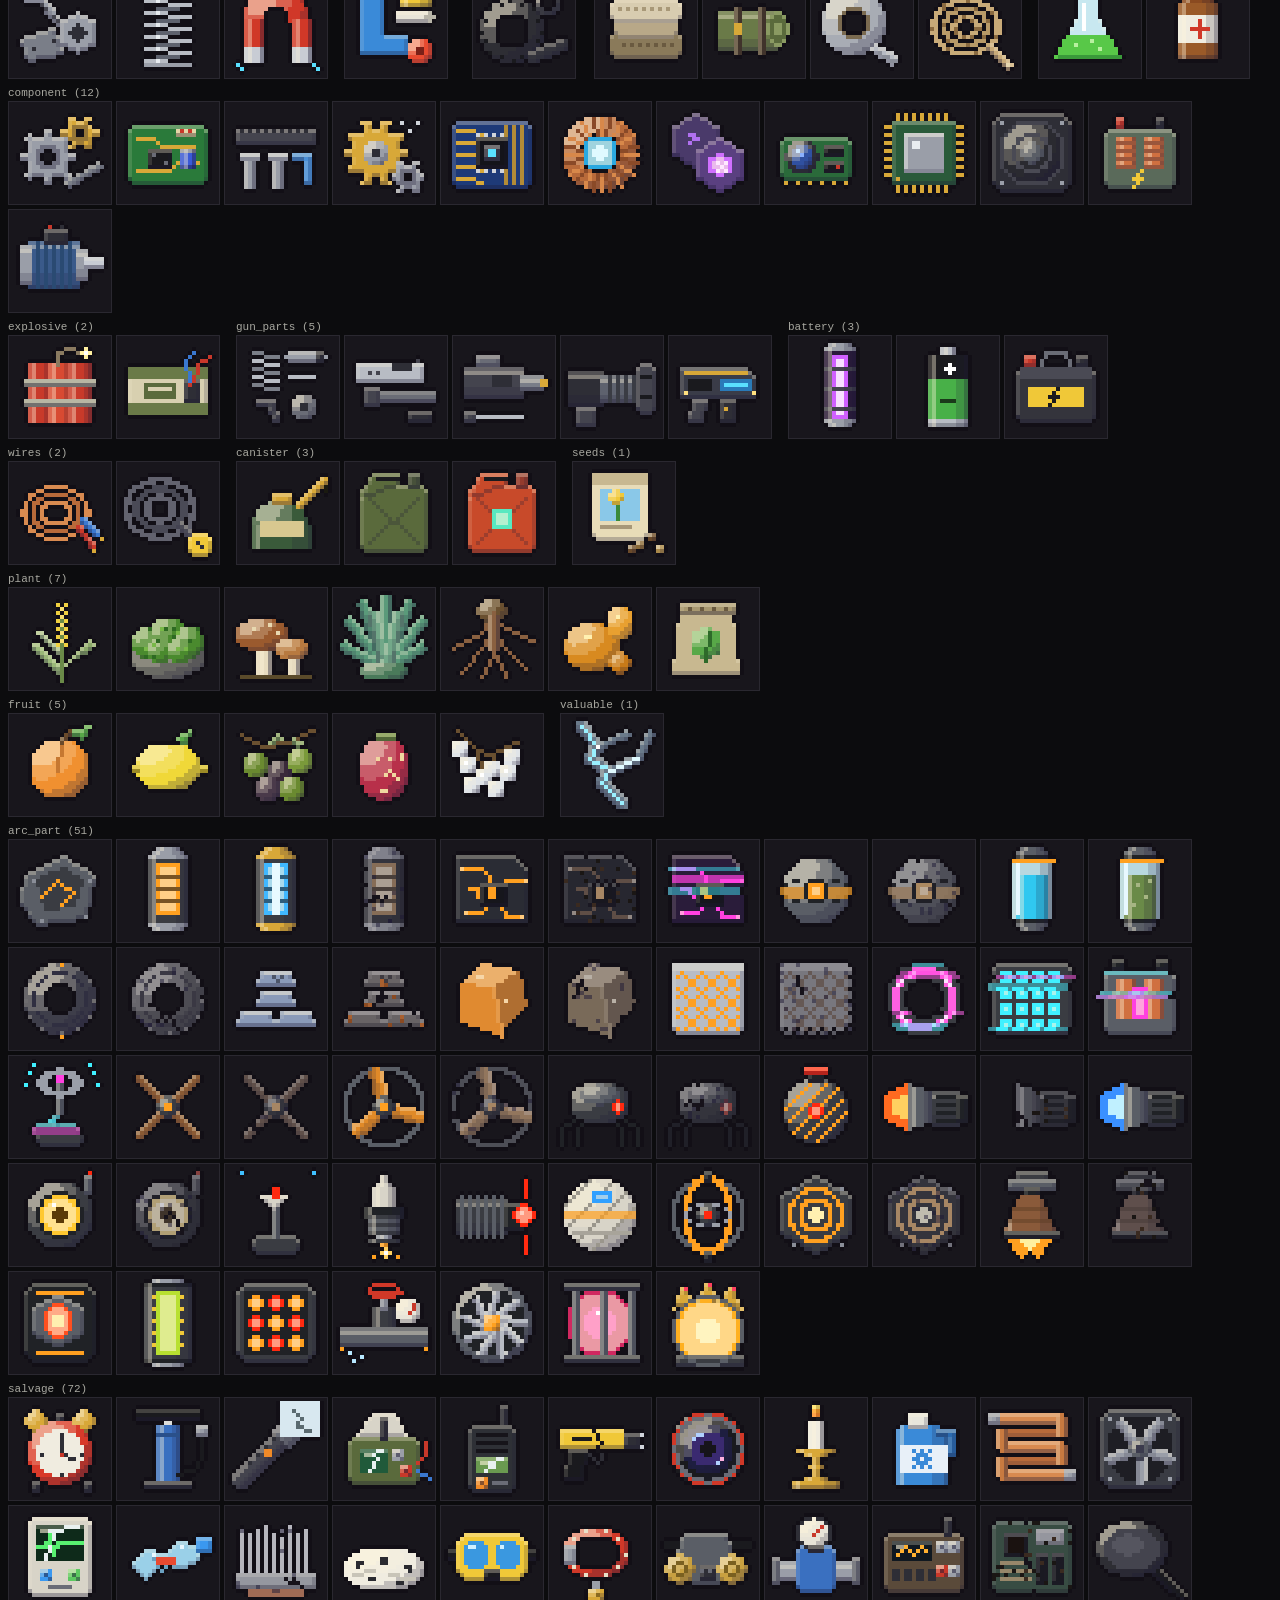
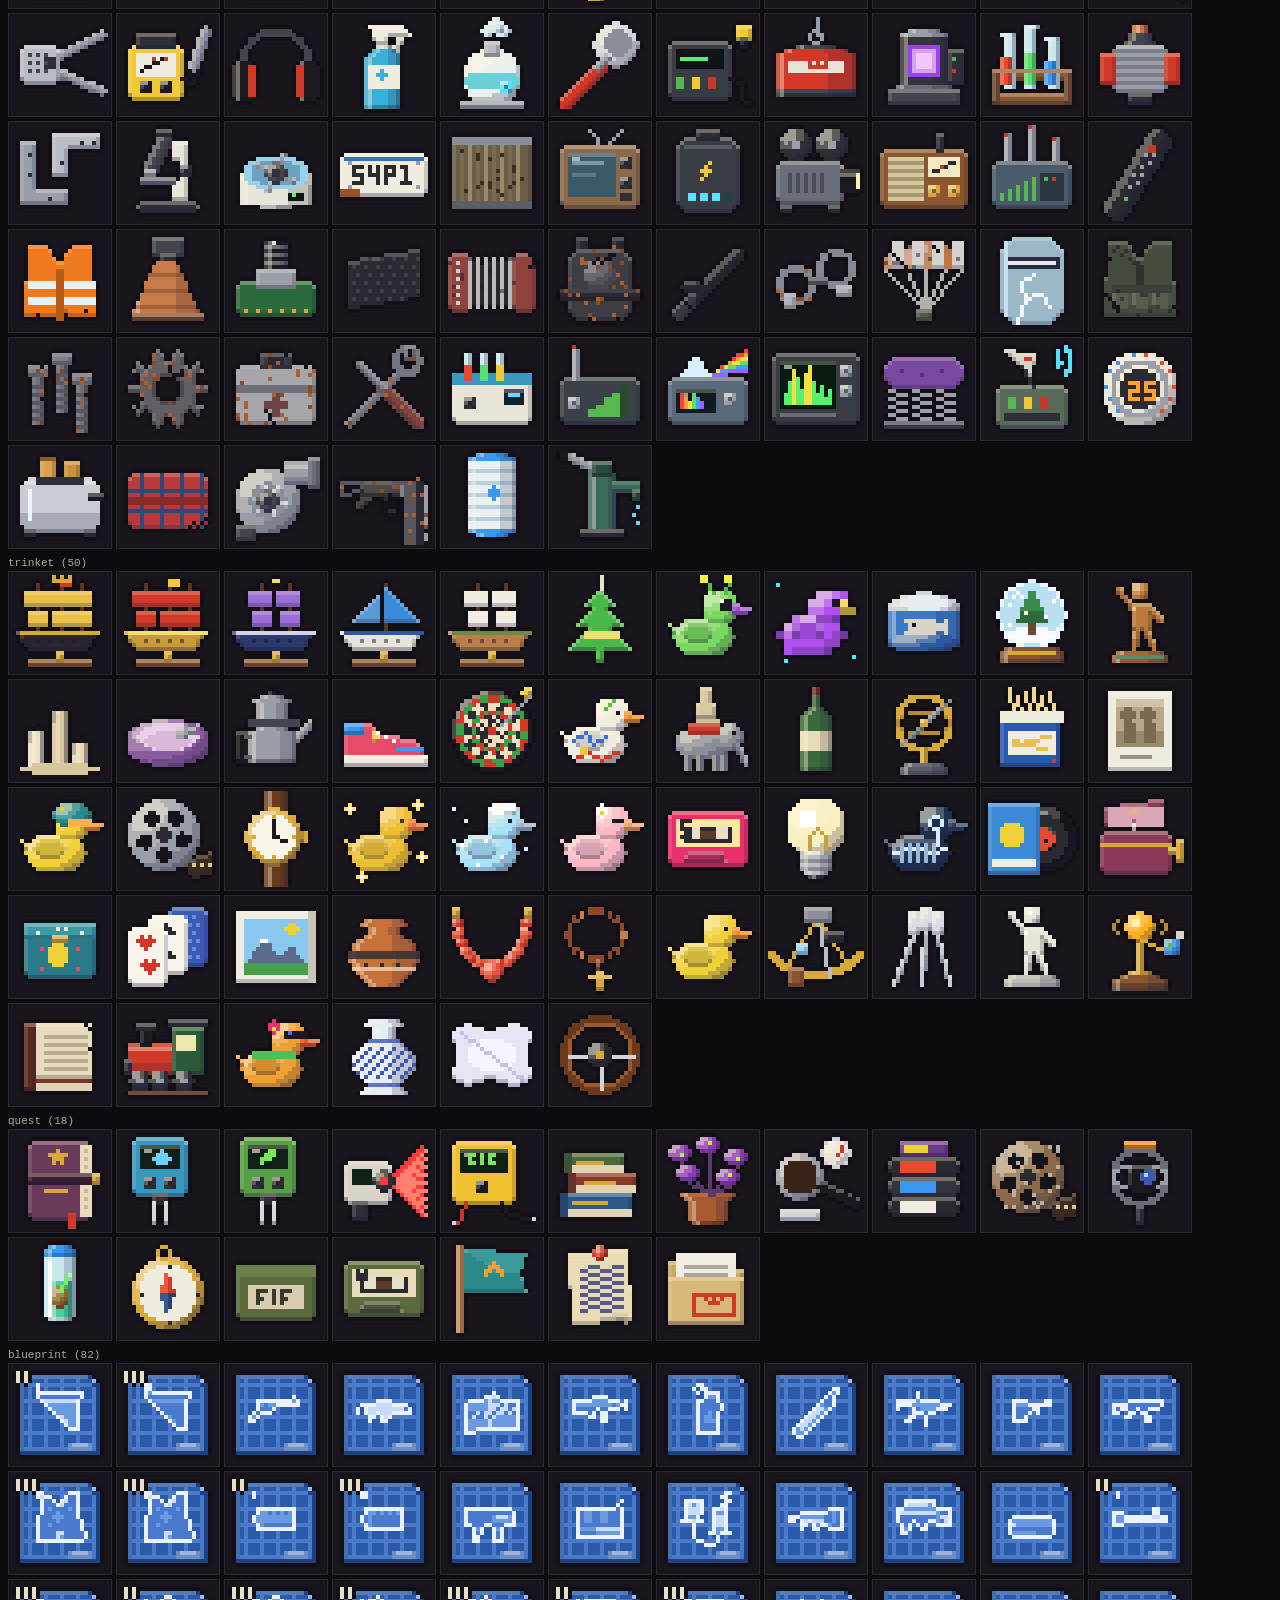
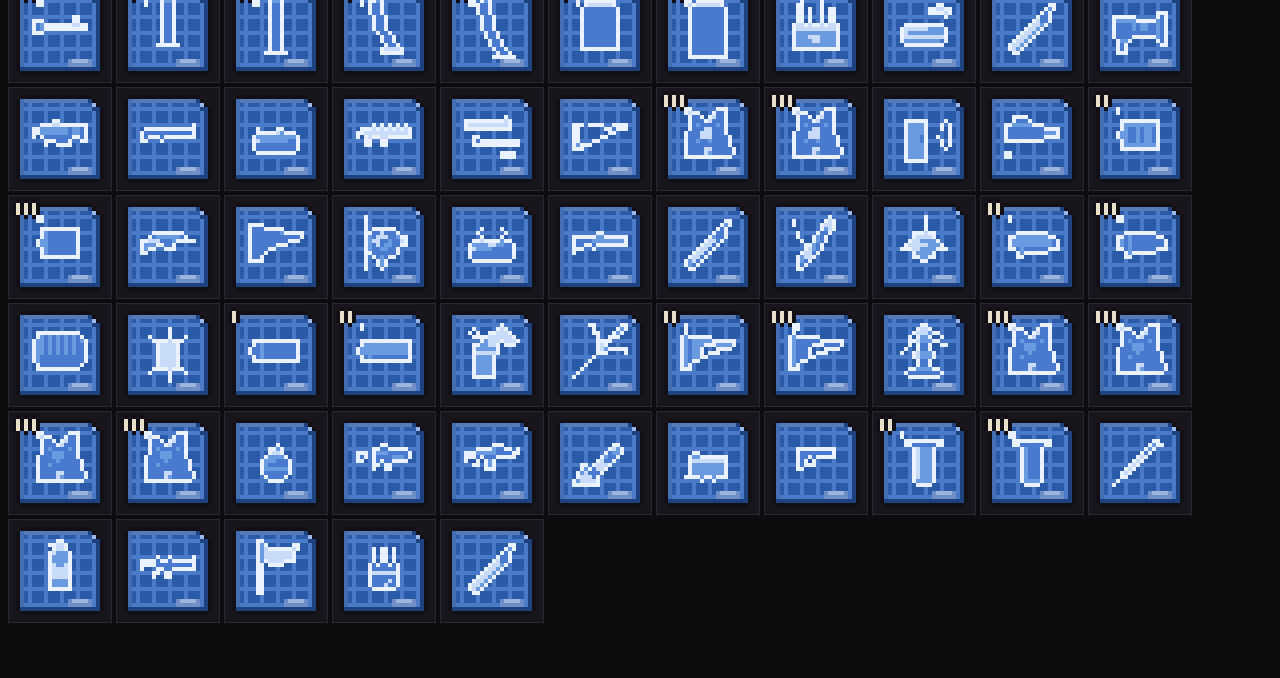
<file: tools/icons.html>
<!doctype html>
<html lang="en">
<head>
<meta charset="utf-8">
<meta name="viewport" content="width=device-width, initial-scale=1">
<title>Item icons</title>
<style>
  html, body { margin: 0; background: #0c0c0e; color: #e8e0c8; font: 11px monospace; }
  h2 { font-size: 13px; margin: 10px 8px 4px; color: #f0c838; letter-spacing: 1px; }
  h3 { font-size: 11px; margin: 8px 8px 2px; color: #a8a8a0; font-weight: normal; }
  .grid { display: flex; flex-wrap: wrap; gap: 4px; padding: 0 8px; }
  .cell { background: #18161c; border: 1px solid #2a2830; padding: 3px; display: flex; flex-direction: column; align-items: center; }
  .cell canvas, .cell img { image-rendering: pixelated; display: block; }
  .cell span { max-width: 100%; overflow: hidden; white-space: nowrap; text-overflow: ellipsis; font-size: 10px; margin-top: 2px; }
  .flow { display: flex; flex-wrap: wrap; align-items: flex-start; }
  .fam { max-width: 100%; }
  .err { color: #e84a30; }
  #guns { position: relative; }
  #gl { display: block; width: 100%; height: 760px; }
  #glo { position: absolute; left: 0; top: 0; pointer-events: none; }
  #stat { padding: 6px 8px; }
  .hud { background: #18161c; border: 1px solid #3a3840; display: inline-flex; gap: 2px; padding: 4px; margin: 4px 8px; }
</style>
</head>
<body>
<div id="stat">loading…</div>
<div id="root"></div>
<script type="module" src="./icons.js"></script>
</body>
</html>
</file>
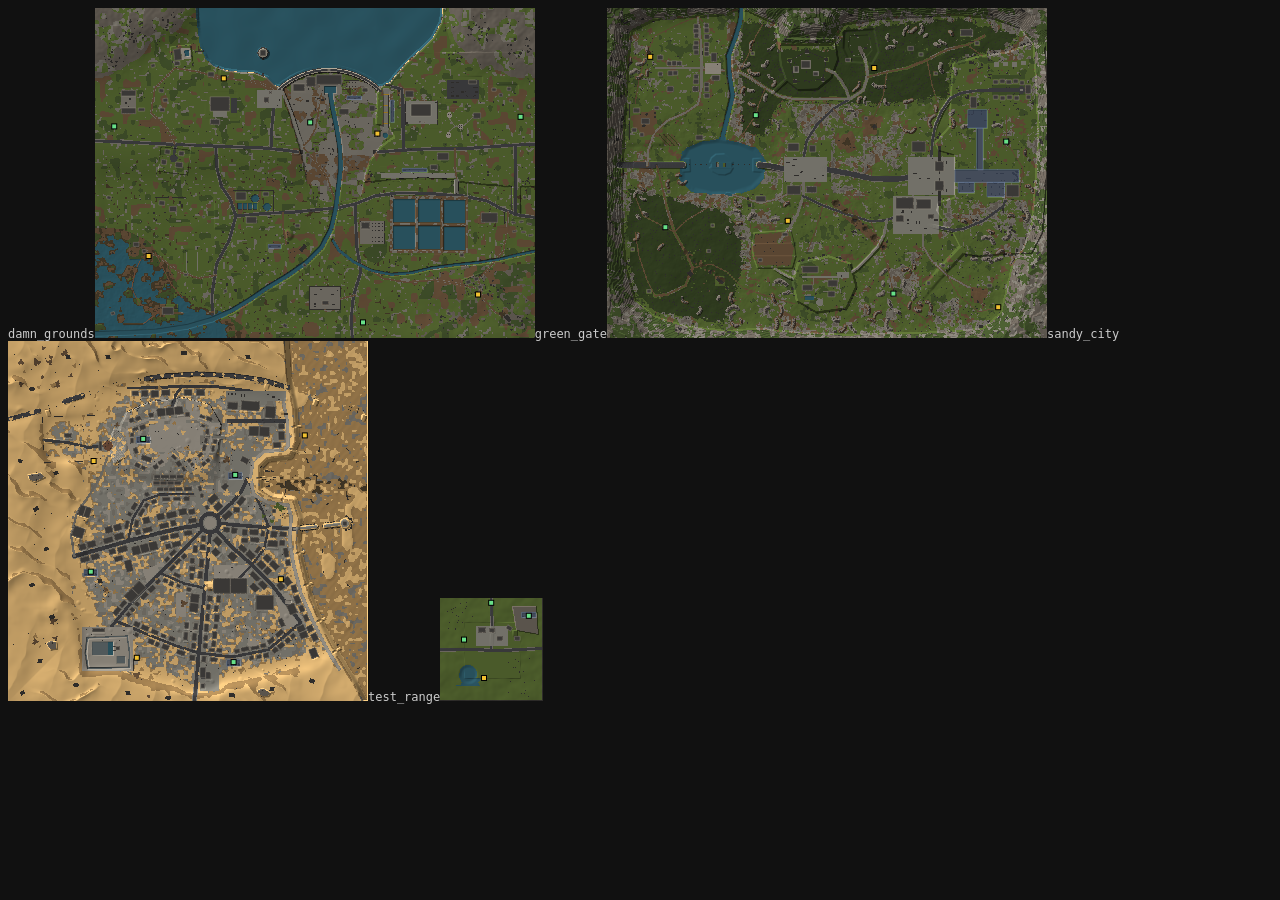
<file: tools/mapthumbs.html>
<!doctype html><meta charset="utf-8"><title>Map thumbnails</title>
<body style="background:#111;color:#ccc;font:12px monospace">
<div id="out"></div>
<script type="module">
// Builds each map's World and renders the lobby thumbnail (terrain + buildings + extracts).
// tools/mapthumbs.mjs saves window.__thumbs to assets/maps/<id>.png
import * as THREE from '../vendor/three.module.js';
import { World } from '../src/engine/world.js';
import { MAPS } from '../src/maps/index.js';
import { renderMapImage } from '../src/ui/mapimage.js';
const ids = (new URLSearchParams(location.search).get('maps') || 'damn_grounds,green_gate,sandy_city,test_range').split(',');
const S = +(new URLSearchParams(location.search).get('s') || 2.5);
window.__thumbs = {};
for (const id of ids) {
  const mod = (await MAPS[id]()).default;
  const world = new World(new THREE.Scene(), mod.size[0], mod.size[1], { seed: mod.seed || 1, base: mod.base, cliff: mod.cliff });
  mod.build(world, world.rng); world.finalize();
  const c = renderMapImage(world, S), x = c.getContext('2d');
  for (const e of world.extracts) { x.fillStyle = '#000'; x.fillRect(e.x / S - 3, e.z / S - 3, 6, 6); x.fillStyle = e.kind === 'hatch' ? '#f0c030' : '#68e088'; x.fillRect(e.x / S - 2, e.z / S - 2, 4, 4); }
  window.__thumbs[id] = c.toDataURL('image/png');
  const im = new Image(); im.src = window.__thumbs[id]; document.getElementById('out').append(id, im);
}
window.__ready = true;
</script>
</file>
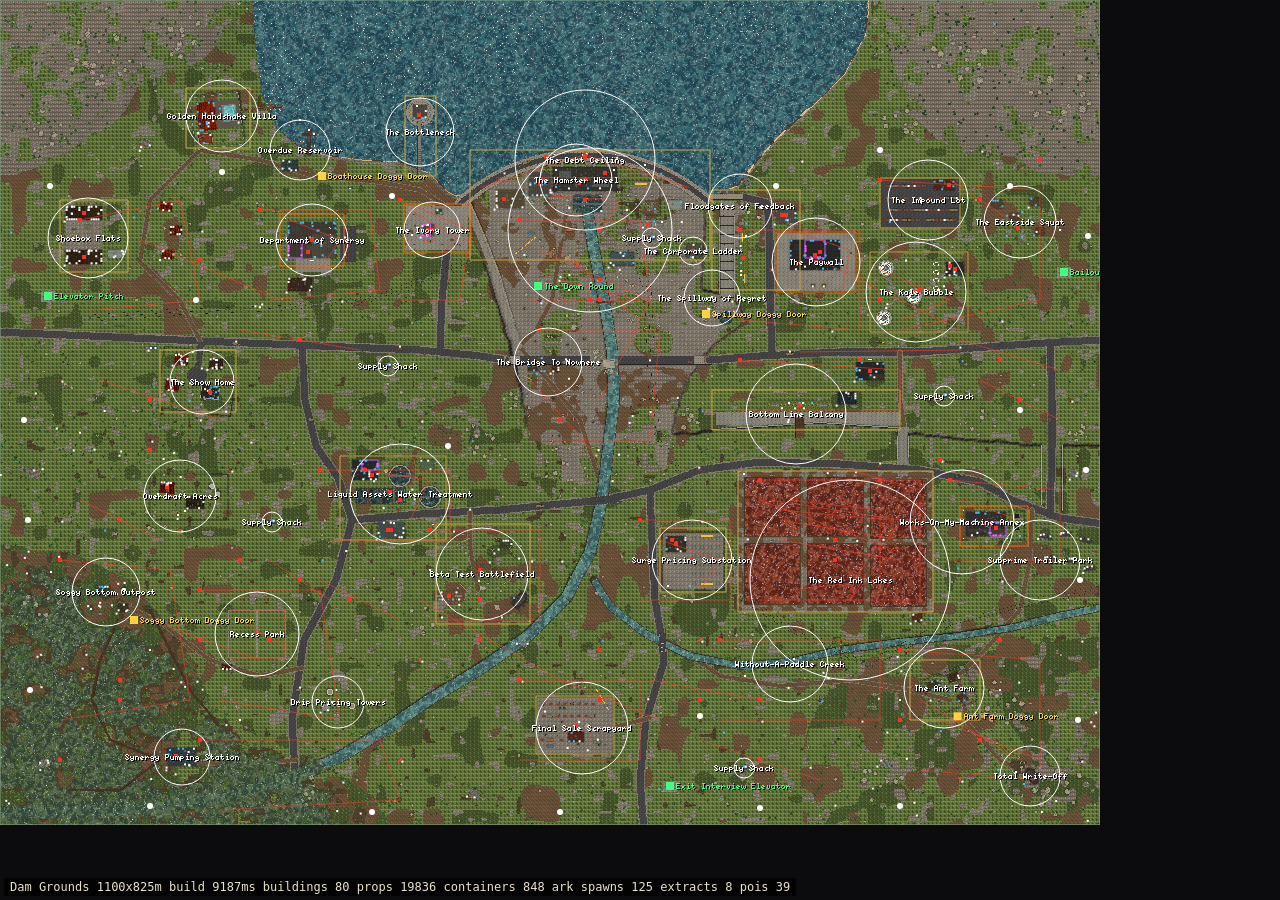
<file: tools/mapview.html>
<!doctype html>
<html lang="en">
<head>
<meta charset="utf-8">
<title>Map viewer</title>
<style>
  html, body { margin: 0; background: #0c0c0e; color: #e8e0c8; font: 12px monospace; }
  #wrap { position: relative; }
  canvas { display: block; image-rendering: pixelated; }
  #gl { position: absolute; left: 0; top: 0; width: 100vw; height: 100vh; }
  #ov { position: absolute; left: 0; top: 0; pointer-events: none; }
  #info { position: fixed; left: 4px; bottom: 4px; background: rgba(0,0,0,.7); padding: 2px 6px; z-index: 5; }
  body.overview #gl { position: absolute; width: auto; height: auto; }
</style>
</head>
<body>
<div id="wrap"><canvas id="gl"></canvas><canvas id="ov"></canvas></div>
<div id="info">loading…</div>
<script>if (new URLSearchParams(location.search).get('mode') !== 'view') document.body.classList.add('overview');</script>
<script type="module" src="./mapview.js"></script>
</body>
</html>
</file>
<file: src/ui/style.css>
@font-face { font-family: 'DRPixel'; src: url('../../assets/fonts/dr-med.ttf') format('truetype'); }
@font-face { font-family: 'DRSmall'; src: url('../../assets/fonts/dr-small.ttf') format('truetype'); }
@font-face { font-family: 'DRBold'; src: url('../../assets/fonts/dr-bold.ttf') format('truetype'); }

:root {
  --px: 2; --tk: 1;
  --cream: #e8e0c8; --dim: #9a9484; --dark: #141416; --panel: rgba(16,16,18,0.92); --panel2: rgba(30,30,32,0.95);
  --line: #3a3832; --yellow: #f0c030; --red: #e84a30; --cyan: #58c8f0; --green: #68e088; --orange: #f08a30;
  --common: #a8a8a0; --uncommon: #5cc860; --rare: #3a98f0; --epic: #c058f0; --legendary: #f0b828;
}
/* sizes derived from --px; re-derived on any .pxscope element that sets its own --px (the hub caps its scale) */
:root, .pxscope { --fs: calc(var(--px) * 10px); --fs-s: calc(var(--px) * 8px); --fs-b: calc(var(--px) * 13px); --cell: calc(var(--px) * 26px); }
html, body { margin: 0; height: 100%; background: #0a0a0c; overflow: hidden; color: var(--cream); font-family: 'DRPixel', monospace; font-size: var(--fs); -webkit-font-smoothing: none; font-smooth: never; }
* { box-sizing: border-box; image-rendering: pixelated; }
canvas#gl, canvas#hud { position: absolute; inset: 0; width: 100%; height: 100%; display: block; }
canvas#hud { pointer-events: none; image-rendering: pixelated; z-index: 2; }
#ui { position: absolute; inset: var(--st, 0px) var(--sr, 0px) var(--sb, 0px) var(--sl, 0px); z-index: 5; pointer-events: none; }
#ui > * { pointer-events: auto; }
.small { font-family: 'DRSmall', monospace; font-size: var(--fs-s); }
.bold, h1, h2, h3 { font-family: 'DRBold', monospace; font-size: var(--fs-b); font-weight: normal; margin: 0; }
h1 { font-size: calc(var(--fs-b) * 2); letter-spacing: calc(var(--px) * 1px); }
button, .btn { font-family: 'DRPixel', monospace; font-size: var(--fs); color: var(--cream); background: #24221e; border: calc(var(--px) * 1px) solid var(--line); padding: calc(var(--px) * 3px) calc(var(--px) * 7px); cursor: pointer; text-transform: uppercase; }
button:hover, .btn:hover { border-color: var(--yellow); color: var(--yellow); }
button.primary { background: var(--yellow); color: #141414; border-color: var(--yellow); }
button.primary:hover { background: #ffd850; color: #000; }
button.danger { border-color: var(--red); color: var(--red); }
button:disabled { opacity: 0.4; cursor: default; border-color: var(--line); color: var(--dim); }
input[type=text], input[type=number], select { font-family: 'DRPixel', monospace; font-size: var(--fs); background: #0e0e10; color: var(--cream); border: calc(var(--px) * 1px) solid var(--line); padding: calc(var(--px) * 2px) calc(var(--px) * 4px); outline: none; }
input[type=text]:focus { border-color: var(--yellow); }
input[type=range] { accent-color: var(--yellow); }
.panel { background: var(--panel); border: calc(var(--px) * 1px) solid var(--line); padding: calc(var(--px) * 5px); }
.overlay { position: absolute; inset: 0; background: rgba(6,6,8,0.55); display: flex; align-items: center; justify-content: center; gap: calc(var(--px) * 8px); }
.hidden { display: none !important; }
.row { display: flex; gap: calc(var(--px) * 3px); align-items: center; }
.col { display: flex; flex-direction: column; gap: calc(var(--px) * 3px); }
.label { color: var(--dim); text-transform: uppercase; font-family: 'DRSmall', monospace; font-size: var(--fs-s); }
.slots { display: flex; flex-wrap: wrap; gap: calc(var(--px) * 1px); }
.cell { width: var(--cell); height: var(--cell); background: #1c1b19; border: calc(var(--px) * 1px) solid #2c2a26; position: relative; display: flex; align-items: center; justify-content: center; cursor: pointer; }
.cell.wide { width: calc(var(--cell) * 2 + var(--px) * 1px); }
.cell:hover { border-color: var(--yellow); }
.cell.drop-ok { border-color: var(--green); background: #1e2a1e; }
.cell.empty-hint::after { content: attr(data-hint); color: #3c3a34; font-family: 'DRSmall', monospace; font-size: var(--fs-s); }
.cell img { width: calc(var(--px) * 24px); height: calc(var(--px) * 24px); pointer-events: none; }
.cell.wide img { width: calc(var(--px) * 48px); }
.cell .qty { position: absolute; right: calc(var(--px) * 1px); bottom: 0; font-family: 'DRSmall', monospace; font-size: var(--fs-s); color: var(--cream); text-shadow: calc(var(--px) * 1px) calc(var(--px) * 1px) 0 #000; }
.cell .tier { position: absolute; left: calc(var(--px) * 1px); top: 0; font-family: 'DRSmall', monospace; font-size: var(--fs-s); color: var(--yellow); }
.cell .rar { position: absolute; left: 0; right: 0; bottom: 0; height: calc(var(--px) * 1px); }
.cell .durbar { position: absolute; left: calc(var(--px) * 1px); top: calc(var(--px) * 2px); bottom: calc(var(--px) * 2px); width: calc(var(--px) * 1px); background: #3a2a26; }
.cell .durbar i { position: absolute; left: 0; bottom: 0; width: 100%; background: var(--green); }
.tooltip { position: fixed; z-index: 50; pointer-events: none; max-width: calc(var(--px) * 180px); background: var(--panel2); border: calc(var(--px) * 1px) solid var(--line); padding: calc(var(--px) * 4px); }
.tooltip .tt-name { font-family: 'DRBold', monospace; font-size: var(--fs-b); }
.tooltip .tt-sub { color: var(--dim); font-family: 'DRSmall', monospace; font-size: var(--fs-s); text-transform: uppercase; margin-bottom: calc(var(--px) * 3px); }
.tooltip .tt-desc { color: var(--cream); line-height: 1.3; }
.tooltip .tt-stats { margin-top: calc(var(--px) * 3px); display: grid; grid-template-columns: auto auto; gap: 0 calc(var(--px) * 6px); font-family: 'DRSmall', monospace; font-size: var(--fs-s); color: var(--dim); }
.tooltip .tt-stats b { color: var(--cream); font-weight: normal; }
.drag-ghost { position: fixed; z-index: 60; pointer-events: none; opacity: 0.85; }
.bar { height: calc(var(--px) * 3px); background: #2a2826; position: relative; }
.bar i { position: absolute; left: 0; top: 0; bottom: 0; background: var(--cream); }
.scroll { overflow-y: auto; scrollbar-width: thin; scrollbar-color: var(--line) transparent; }
.tabs { display: flex; gap: calc(var(--px) * 2px); }
.tabs button.on { border-color: var(--yellow); color: var(--yellow); background: #2e2a1e; }
.yellow { color: var(--yellow); } .red { color: var(--red); } .green { color: var(--green); } .dimc { color: var(--dim); } .cyan { color: var(--cyan); }
.chatbox { position: absolute; left: calc(var(--px) * 6px); bottom: calc(var(--px) * 120px); width: calc(var(--px) * 200px); }
.chatbox input { width: 100%; }
.keyhint { display: inline-block; background: var(--yellow); color: #141414; padding: 0 calc(var(--px) * 2px); margin-right: calc(var(--px) * 2px); }

/* ---------------------------------------------------------------- touch screens */
html, body { touch-action: none; overscroll-behavior: none; -webkit-user-select: none; user-select: none; -webkit-touch-callout: none; -webkit-tap-highlight-color: transparent; -webkit-text-size-adjust: 100%; text-size-adjust: 100%; }
#ui, #ui * { touch-action: manipulation; }
input, textarea { -webkit-user-select: text; user-select: text; -webkit-touch-callout: default; }
html.touchui, html.touchui .pxscope { --cell: calc(var(--px) * 30px); }
html.touchui .cell img { width: calc(var(--px) * 26px); height: calc(var(--px) * 26px); }
html.touchui .cell.wide img { width: calc(var(--px) * 52px); }
.cell.tsel { border-color: var(--yellow); box-shadow: inset 0 0 0 calc(var(--px) * 1px) var(--yellow); }
.overlay.scroll-ov { overflow: auto; justify-content: flex-start; align-items: flex-start; padding: calc(var(--px) * 6px); }
.overlay.scroll-ov > * { margin: auto; flex: none; }
.overlay > .panel { max-height: calc(100vh - var(--px) * 8px); max-width: calc(100vw - var(--px) * 8px); overflow-y: auto; }
.close-x { position: absolute; right: calc(var(--px) * 3px); top: calc(var(--px) * 3px); min-width: calc(var(--px) * 22px); padding: calc(var(--px) * 2px) calc(var(--px) * 5px); z-index: 2; }
.panel.has-x { position: relative; padding-top: calc(var(--px) * 6px); }
.panel.has-x > :first-child { padding-right: calc(var(--px) * 26px); }
.inv-box > .panel { max-height: calc(100vh - var(--px) * 12px); overflow-y: auto; }
.inv-lo { max-width: calc(var(--cell) * 8 + var(--px) * 22px); }
.lobby-l > .row:last-child { position: sticky; bottom: calc(var(--px) * -5px); background: var(--panel); padding: calc(var(--px) * 3px) 0; z-index: 1; }
.lobby.lobby-narrow { flex-direction: column; overflow-y: auto; align-items: stretch; justify-content: flex-start; }
.lobby.lobby-narrow > .panel { flex: none !important; max-height: none; overflow: visible; }
.inv-acts { display: flex; flex-wrap: wrap; gap: calc(var(--px) * 3px); }
.inv-acts .label { flex-basis: 100%; }

/* settings rows (hub Raider tab, pause menu, title screen) */
.set-rows { display: flex; flex-direction: column; gap: calc(var(--px) * 4px); }
.set-row { display: flex; align-items: center; gap: calc(var(--px) * 6px); flex-wrap: wrap; }
.set-k { font-family: 'DRSmall', monospace; font-size: var(--fs-s); color: var(--dim); text-transform: uppercase; min-width: calc(var(--px) * 76px); }
.set-ctl { display: flex; align-items: center; gap: calc(var(--px) * 2px); margin-left: auto; flex-wrap: wrap; }
.set-v { min-width: calc(var(--px) * 76px); text-align: center; font-weight: normal; color: var(--yellow); }
.set-step { min-width: calc(var(--px) * 22px); }
.set-seg button.on { border-color: var(--yellow); color: var(--yellow); background: #2e2a1e; }
.title-set { position: absolute; left: 50%; top: 50%; transform: translate(-50%, -50%); z-index: 3; min-width: min(calc(var(--px) * 230px), calc(100vw - var(--px) * 16px)); max-width: calc(100vw - var(--px) * 16px); max-height: calc(100vh - var(--px) * 16px); overflow-y: auto; box-shadow: 0 0 0 100vmax rgba(6, 6, 8, 0.6); }
.overlay input[type=range], .set-rows input[type=range] { width: calc(var(--px) * 80px); height: calc(var(--px) * 10px); }

/* hub on small windows (classes set by hub.js from the window size in hub units) */
.hub.hub-narrow .hh-sub { display: none; }
.hub.hub-narrow .hh-xp .bar { width: calc(var(--u) * 70); }
.hub.hub-narrow .sk-wrap { grid-template-columns: max-content max-content max-content minmax(calc(var(--u) * 150), 1fr); overflow: auto; height: 100%; }
.hub.hub-narrow .sk-br { min-width: max-content; }
.hub.hub-narrow .sk-bdesc { width: 0; min-width: 100%; max-width: none; }   /* wraps to the tree's width */
.hub.hub-short .sk-wrap { overflow: auto; align-items: start; }
.hub.hub-short .sk-br { height: auto; }
.hub.hub-narrow .bench-head .hp-b { grid-template-columns: minmax(0, 1fr); gap: calc(var(--u) * 3); }
/* touch: taller hub tabs */
.hub.hub-touch .hub-head { grid-template-rows: calc(var(--u) * 32) calc(var(--u) * 24); }
.hub.hub-touch .hh-tabs .tab { padding-top: calc(var(--u) * 5); padding-bottom: calc(var(--u) * 4); }
.hub.hub-xnarrow .hh-who { padding-left: calc(var(--u) * 5); }
.hub.hub-xnarrow .hh-xp span { display: none; }

/* landscape hint (phones held upright) */
.rotate-hint { position: fixed; inset: 0; z-index: 95; background: rgba(6, 6, 8, 0.94); display: flex; align-items: center; justify-content: center; padding: 16px; }
.rotate-hint .rh-box { align-items: center; text-align: center; gap: calc(var(--px) * 6px); max-width: 92vw; }
.rotate-hint .row { flex-wrap: wrap; justify-content: center; }
.rh-phone { width: calc(var(--px) * 22px); height: calc(var(--px) * 36px); border: calc(var(--px) * 3px) solid var(--cream); position: relative; animation: rh-rot 2.4s ease-in-out infinite; margin: calc(var(--px) * 8px); }
.rh-phone i { position: absolute; left: 35%; right: 35%; bottom: calc(var(--px) * 2px); height: calc(var(--px) * 2px); background: var(--cream); }
@keyframes rh-rot { 0%, 35% { transform: rotate(0); } 60%, 100% { transform: rotate(-90deg); } }

/* in-raid touch layer: above the HUD canvas, below the DOM menus */
.touch { position: fixed; inset: 0; z-index: 4; pointer-events: none; touch-action: none; -webkit-user-select: none; user-select: none; -webkit-touch-callout: none; }
.touch * { touch-action: none; }
.touch.hidden { display: none; }
.touch .tz, .touch .ts-aim, .touch .tb, .touch .tq { pointer-events: auto; }
.touch .tz { position: absolute; left: 0; bottom: 0; width: 45%; top: calc(var(--tk) * 46px); }
.touch .ts { position: absolute; background-size: 100% 100%; image-rendering: pixelated; pointer-events: none; }
.touch .ts-aim { pointer-events: auto; }
.touch .ts i { position: absolute; left: 50%; top: 50%; width: 42%; height: 42%; margin: -21% 0 0 -21%; background-size: 100% 100%; image-rendering: pixelated; pointer-events: none; }
.touch .ts-move { opacity: 0.35; }
.touch .ts-move.on, .touch .ts-aim.on { opacity: 1; }
.touch .ts-aim { opacity: 0.75; }
.touch .ts.sprint { filter: drop-shadow(0 0 0 var(--yellow)) sepia(1) saturate(5) hue-rotate(5deg); }
.touch .ts.firing { filter: sepia(1) saturate(6) hue-rotate(-40deg); }
.touch .tb {
  position: absolute; display: flex; align-items: center; justify-content: center; text-align: center; line-height: 1;
  color: var(--cream); background: rgba(16, 16, 18, 0.45); box-shadow: inset 0 0 0 calc(var(--tk) * 2px) rgba(232, 224, 200, 0.42);
  clip-path: polygon(14% 0, 86% 0, 100% 14%, 100% 86%, 86% 100%, 14% 100%, 0 86%, 0 14%);
  font-family: 'DRSmall', monospace; font-size: calc(var(--tk) * 11px); text-shadow: 1px 1px 0 #000; letter-spacing: 0;
}
.touch .tb.big { font-family: 'DRBold', monospace; font-size: calc(var(--tk) * 12px); }
.touch .tb span { pointer-events: none; }
.touch .tb.down { background: rgba(240, 192, 48, 0.75); color: #141414; text-shadow: none; }
.touch .tb.on { box-shadow: inset 0 0 0 calc(var(--tk) * 3px) var(--yellow); color: var(--yellow); }
.touch .tb.off { opacity: 0.35; }
.touch .tb-fire { box-shadow: inset 0 0 0 calc(var(--tk) * 2px) rgba(232, 74, 48, 0.8); }
.touch .tb-fire.down { background: rgba(232, 74, 48, 0.8); color: #fff; }
.touch .tb-reload.hot { box-shadow: inset 0 0 0 calc(var(--tk) * 3px) var(--red); color: var(--red); }
.touch .tb-interact.hot { color: #141414; text-shadow: none; box-shadow: inset 0 0 0 calc(var(--tk) * 3px) var(--yellow);
  background: conic-gradient(rgba(255, 224, 120, 0.98) calc(var(--p, 0) * 360deg), rgba(240, 192, 48, 0.72) 0); }
.touch .ttop { position: absolute; top: calc(var(--tk) * 4px + var(--st, 0px)); right: calc(var(--tk) * 4px + var(--sr, 0px)); display: flex; gap: calc(var(--tk) * 3px); }
.touch .tt { position: relative; width: calc(var(--tk) * 44px); height: calc(var(--tk) * 36px); font-size: calc(var(--tk) * 10px); }
.touch .tt.hidden { display: none; }
.touch .tq { position: absolute; }
.touch .tq.down { box-shadow: inset 0 0 0 calc(var(--tk) * 2px) var(--yellow); background: rgba(240, 192, 48, 0.25); }
.touch .tq.hidden { display: none; }

/* title screen: logo sized by width and height (phones in landscape), tagline, parody disclaimer
   pinned to the bottom (inside #ui, so it clears the safe areas) */
.title-screen { padding-bottom: calc(clamp(8px, var(--fs-s), 16px) * 1.3 + var(--px) * 8px); }
.title-logo { image-rendering: pixelated; width: min(80vw, 1100px, 120vh); height: auto; flex: none; }
.title-tag { align-items: center; text-align: center; gap: calc(var(--px) * 2px); max-width: 94vw; }
.title-tag .title-joke { color: #d8cfb6; }
.title-legal { position: absolute; left: 0; right: 0; bottom: 0; padding: calc(var(--px) * 3px) 16px calc(var(--px) * 4px); text-align: center;
  font-family: 'DRSmall', monospace; font-size: clamp(8px, var(--fs-s), 16px); line-height: 1.3; color: #e0d8c0; text-shadow: 1px 1px 0 #000;
  background: linear-gradient(rgba(6, 6, 8, 0), rgba(6, 6, 8, 0.8) 45%); pointer-events: none; }
/* raid loading screen tip */
.load-tip { display: flex; flex-direction: column; align-items: center; gap: calc(var(--px) * 3px); margin-top: calc(var(--px) * 16px);
  max-width: min(64vw, calc(var(--px) * 340px)); text-align: center; }
.load-tip-t { line-height: 1.35; min-height: calc(var(--fs) * 2.8); }
</file>
